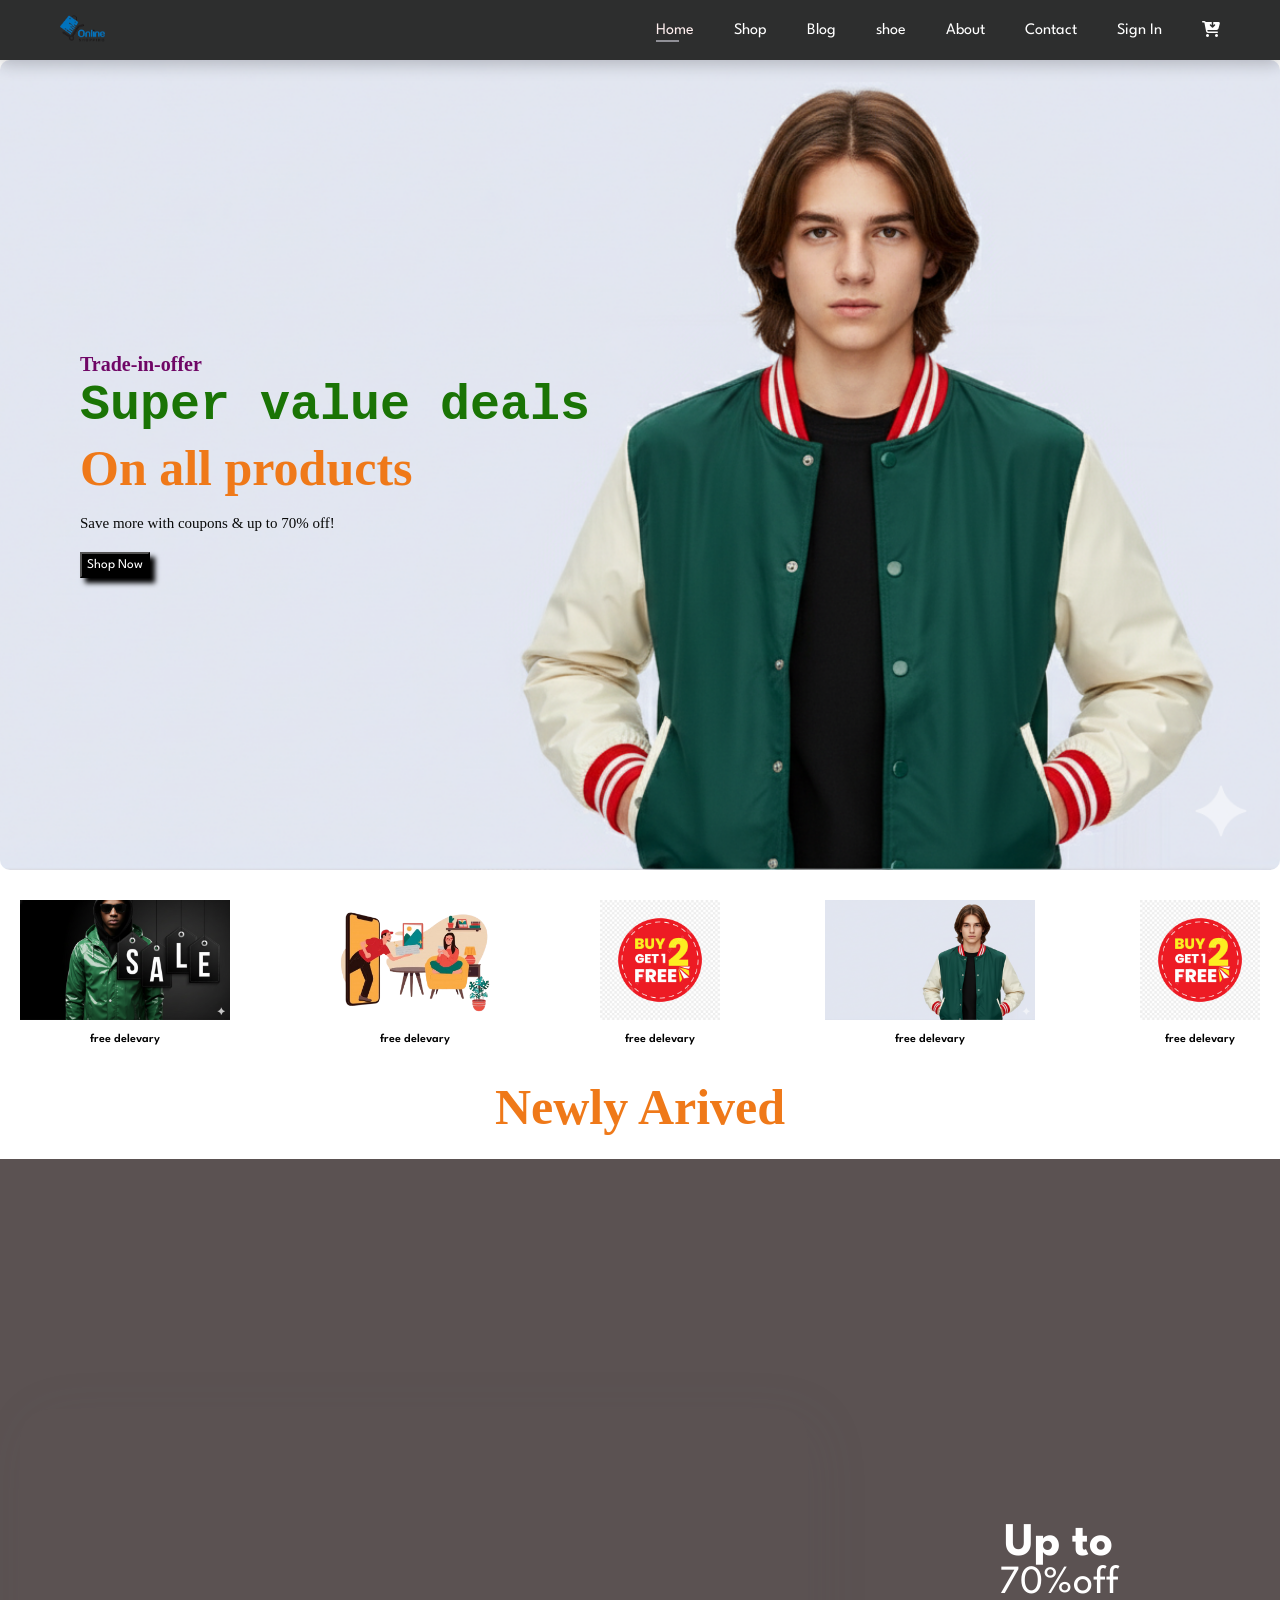
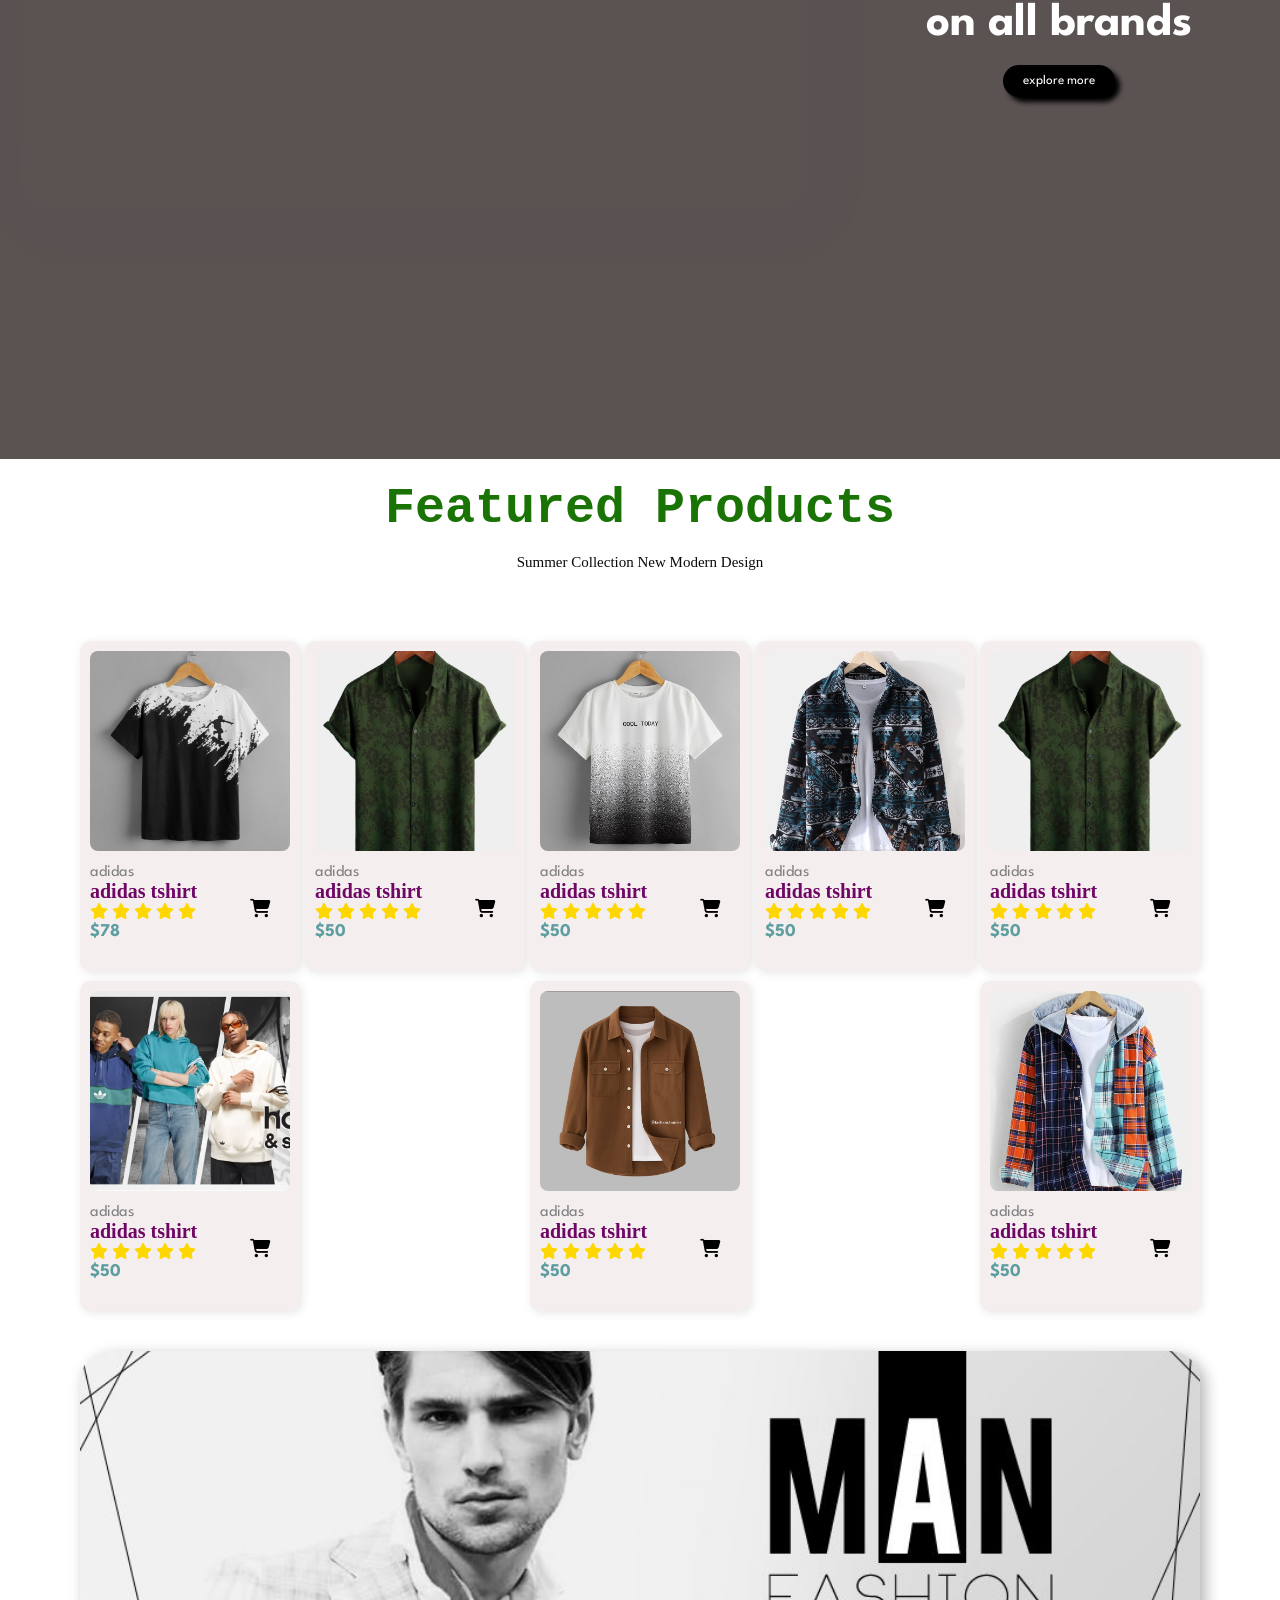
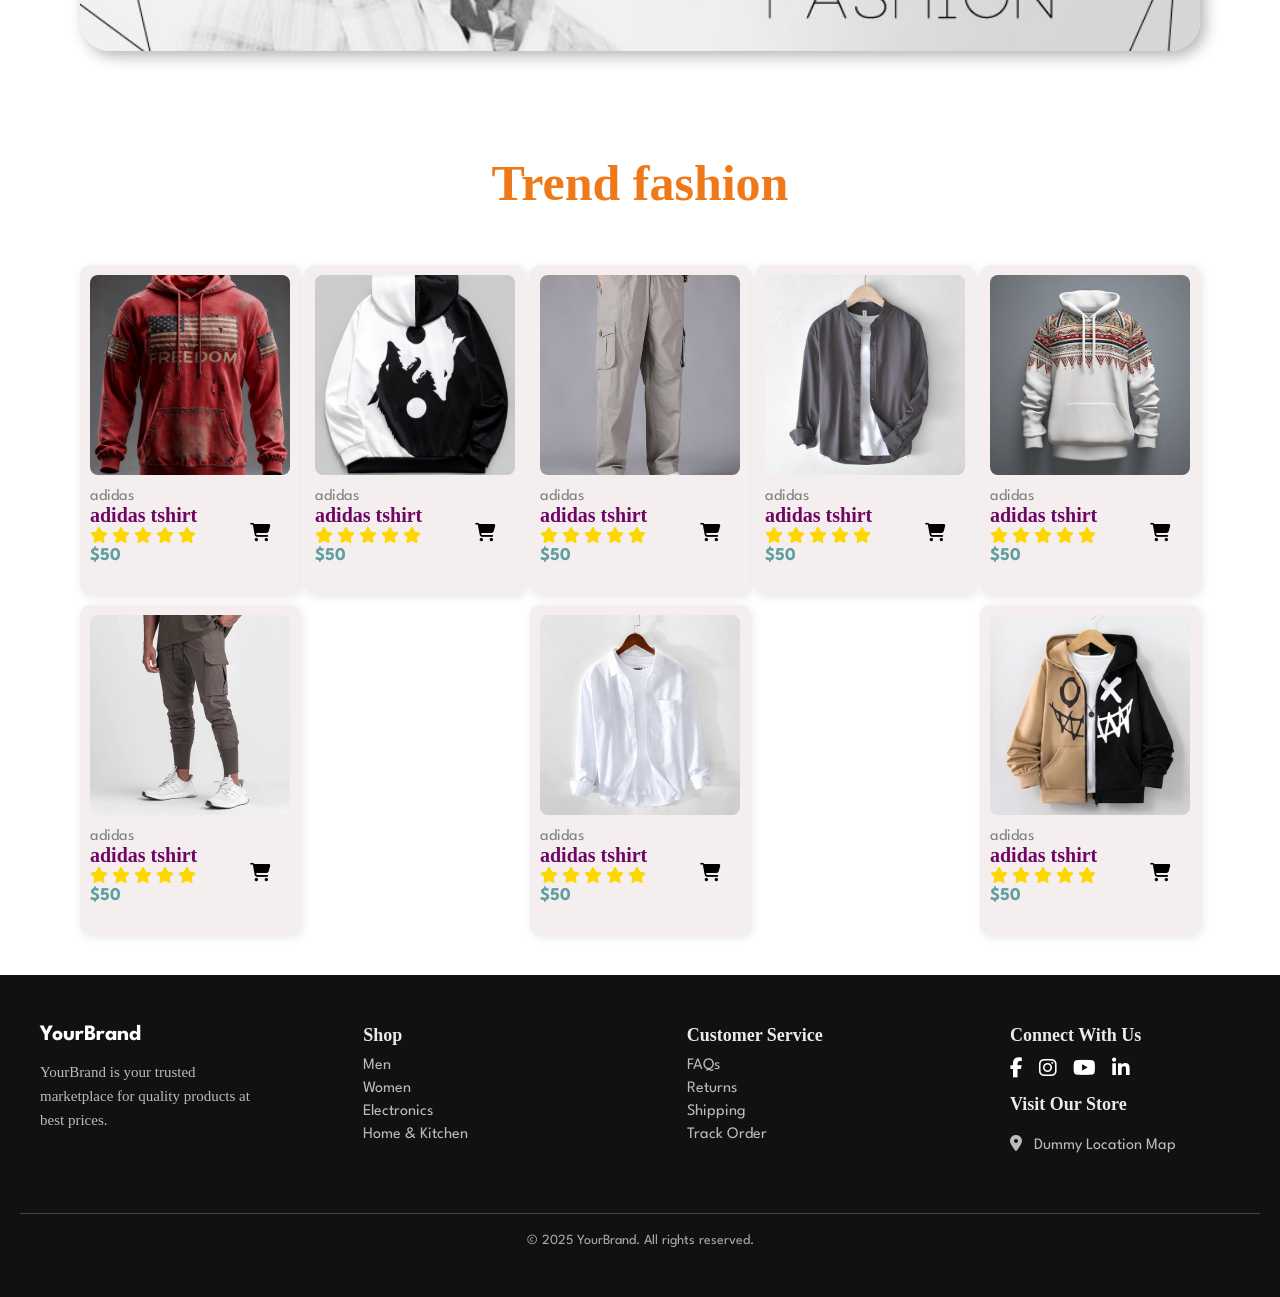
<file: index.html>
<!-- Shoppy24 Shopping Website by Bhanu Teja -->
<!DOCTYPE html>
<html lang="en">

<head>
    <meta charset="UTF-8">
    <meta name="viewport" content="width=device-width, initial-scale=1.0">
    <title>homepage</title>
    <link rel="stylesheet" href="https://cdnjs.cloudflare.com/ajax/libs/font-awesome/6.5.0/css/all.min.css">


    <link rel="stylesheet" href="styles.css">

</head>
<script src="//code.tidio.co/qxugjcfmwfgzvfl8ccsfo8jqjdwsj16v.js" async></script>
<meta name="description" content="Shoppy24 online shopping website">


<body>
    <title>Shoppy24 - Online Shopping</title>
    <!--header-->
    <section id="header">
        <a href="#"><img src="images/1logo-removebg-preview.png" class="logo" alt="">

            <div class="babu">
                <ul id="navbar">
                    <li><a class="active" href="index.html">Home</a></li>
                    <li><a href="shopindex.html">Shop</a></li>
                    <li><a href="blog.html">Blog</a></li>
                    <li><a href="blog.html">shoe</a></li>
                    <li><a href="about.html">About</a></li>
                    <li><a href="contact.html">Contact</a></li>
                    <li><a href="signin.html">Sign In</a></li>
                    <li><a href="cart.html"><i class="fa-solid fa-cart-arrow-down"></i><span
                                id="cart-count">0</span></a></li>
                    <a href="#" id="close"><i class="fa fa-times"></i></a>
                </ul>
            </div>
            <div id="mobile">
                <a href="cart.html"><i class="fa-solid fa-cart-arrow-down"></i></a>
                <i id="bar" class="fa fa-bars"></i>
            </div>
    </section>

    <section id="hero">
        <div class="hero-text">
            <h4>Trade-in-offer</h4>
            <h2>Super value deals</h2>
            <h1>On all products</h1>
            <p>Save more with coupons & up to 70% off!</p>
            <button onclick="window.location.href='shopindex.html';">Shop Now</button>
        </div>
    </section>
    </section>

    <section id="feature" class="section-p1">
        <div class="fe-box">
            <img src="images/Gemini_Generated_Image_ars22ars22ars22a.png" alt="">
            <h6>free delevary</h6>
        </div>

        <div class="fe-box">
            <img src="images/online order.png" alt="">
            <h6>free delevary</h6>
        </div>

        <div class="fe-box">
            <img src="images/58e971b1-7f0e-4eff-9bab-7a790557d8da.jpg" alt="">
            <h6>free delevary</h6>
        </div>

        <div class="fe-box">
            <img src="images/Gemini_Generated_Image_b25m8lb25m8lb25m.png" alt="">
            <h6>free delevary</h6>
        </div>

        <div class="fe-box" id="fe-boxl">
            <img src="images/58e971b1-7f0e-4eff-9bab-7a790557d8da.jpg" alt="">
            <h6>free delevary</h6>
        </div>


    </section>
    <h1 class="title">Newly Arived</h1>
    <section class="offer-section">

        <div class="offimage">

        </div>
        <div class="offer">

            <h3>Up to </h3>
            <span>70%off</span>
            <h3 class="h3">on all brands</h3>
            <button class="explore">explore more</button>
        </div>
    </section>
    <div class="product-heading">
        <h2>
            Featured Products
        </h2>
        <p>
            Summer Collection New Modern Design
        </p>
    </div>
    <section id="product">

        <div class="pro-container">
            <div class="pro">
                <img src="images/t1.jpg" alt="" onclick="window.location.href='singlepro.html?id=0';">
                <div class="des">
                    <span>adidas</span>
                    <h4>adidas tshirt</h4>
                    <div class="star">
                        <i class="fa fa-star"></i>
                        <i class="fa fa-star"></i>
                        <i class="fa fa-star"></i>
                        <i class="fa fa-star"></i>
                        <i class="fa fa-star"></i>

                    </div>
                    <h5>$78</h5>
                </div>
                <a href="#" onclick="addToCart(products[0]); return false;"><i class="fa fa-shopping-cart cart"></i></a>

            </div>

        </div>
        <div class="pro-container">
            <div class="pro">
                <img src="images/shi1.jpg" alt="" onclick="window.location.href='singlepro.html?id=1';">
                <div class="des">
                    <span>adidas</span>
                    <h4>adidas tshirt</h4>
                    <div class="star">
                        <i class="fa fa-star"></i>
                        <i class="fa fa-star"></i>
                        <i class="fa fa-star"></i>
                        <i class="fa fa-star"></i>
                        <i class="fa fa-star"></i>

                    </div>
                    <h5>$50</h5>
                </div>
                <a href="#" onclick="addToCart(products[1]); return false;"><i class="fa fa-shopping-cart cart"></i></a>

            </div>

        </div>
        <div class="pro-container">
            <div class="pro">
                <img src="images/t2.jpg" alt="">
                <div class="des">
                    <span>adidas</span>
                    <h4>adidas tshirt</h4>
                    <div class="star">
                        <i class="fa fa-star"></i>
                        <i class="fa fa-star"></i>
                        <i class="fa fa-star"></i>
                        <i class="fa fa-star"></i>
                        <i class="fa fa-star"></i>

                    </div>
                    <h5>$50</h5>
                </div>
                <a href="#"><i class="fa fa-shopping-cart cart"></i></a>

            </div>


        </div>
        <div class="pro-container">
            <div class="pro">
                <img src="images/shi2.jpg" alt="">
                <div class="des">
                    <span>adidas</span>
                    <h4>adidas tshirt</h4>
                    <div class="star">
                        <i class="fa fa-star"></i>
                        <i class="fa fa-star"></i>
                        <i class="fa fa-star"></i>
                        <i class="fa fa-star"></i>
                        <i class="fa fa-star"></i>

                    </div>
                    <h5>$50</h5>
                </div>
                <a href="#"><i class="fa fa-shopping-cart cart"></i></a>

            </div>
        </div>
        <div class="pro-container">
            <div class="pro">
                <img src="images/shi1.jpg" alt="">
                <div class="des">
                    <span>adidas</span>
                    <h4>adidas tshirt</h4>
                    <div class="star">
                        <i class="fa fa-star"></i>
                        <i class="fa fa-star"></i>
                        <i class="fa fa-star"></i>
                        <i class="fa fa-star"></i>
                        <i class="fa fa-star"></i>

                    </div>
                    <h5>$50</h5>
                </div>
                <a href="#"><i class="fa fa-shopping-cart cart"></i></a>
            </div>
        </div>
        <div class="pro-container" id="big">
            <div class="pro">
                <img src="images/hoodie.jpg" alt="">
                <div class="des">
                    <span>adidas</span>
                    <h4>adidas tshirt</h4>
                    <div class="star">
                        <i class="fa fa-star"></i>
                        <i class="fa fa-star"></i>
                        <i class="fa fa-star"></i>
                        <i class="fa fa-star"></i>
                        <i class="fa fa-star"></i>

                    </div>
                    <h5>$50</h5>
                </div>
                <a href="#"><i class="fa fa-shopping-cart cart"></i></a>
            </div>
        </div>
        <div class="pro-container">
            <div class="pro">
                <img src="images/shi3.jpg" alt="">
                <div class="des">
                    <span>adidas</span>
                    <h4>adidas tshirt</h4>
                    <div class="star">
                        <i class="fa fa-star"></i>
                        <i class="fa fa-star"></i>
                        <i class="fa fa-star"></i>
                        <i class="fa fa-star"></i>
                        <i class="fa fa-star"></i>

                    </div>
                    <h5>$50</h5>
                </div>
                <a href="#"><i class="fa fa-shopping-cart cart"></i></a>
            </div>
        </div>
        <div class="pro-container">
            <div class="pro">
                <img src="images/shir3.jpg" alt="">
                <div class="des">
                    <span>adidas</span>
                    <h4>adidas tshirt</h4>
                    <div class="star">
                        <i class="fa fa-star"></i>
                        <i class="fa fa-star"></i>
                        <i class="fa fa-star"></i>
                        <i class="fa fa-star"></i>
                        <i class="fa fa-star"></i>

                    </div>
                    <h5>$50</h5>
                </div>
                <a href="#"><i class="fa fa-shopping-cart cart"></i></a>
            </div>
        </div>
        <section id="banner-add">
            <div class="banner">

        </section>


        </div>









    </section>





    <div class="Trend">
        <h1>Trend fashion</h1>
    </div>

    <section id="product">

        <div class="pro-container">
            <div class="pro">
                <img src="images/hod1.jpg" alt="">
                <div class="des">
                    <span>adidas</span>
                    <h4>adidas tshirt</h4>
                    <div class="star">
                        <i class="fa fa-star"></i>
                        <i class="fa fa-star"></i>
                        <i class="fa fa-star"></i>
                        <i class="fa fa-star"></i>
                        <i class="fa fa-star"></i>

                    </div>
                    <h5>$50</h5>
                </div>
                <a href="#"><i class="fa fa-shopping-cart cart"></i></a>

            </div>

        </div>
        <div class="pro-container">
            <div class="pro">
                <img src="images/hod4.jpg" alt="">
                <div class="des">
                    <span>adidas</span>
                    <h4>adidas tshirt</h4>
                    <div class="star">
                        <i class="fa fa-star"></i>
                        <i class="fa fa-star"></i>
                        <i class="fa fa-star"></i>
                        <i class="fa fa-star"></i>
                        <i class="fa fa-star"></i>

                    </div>
                    <h5>$50</h5>
                </div>
                <a href="#"><i class="fa fa-shopping-cart cart"></i></a>

            </div>

        </div>
        <div class="pro-container">
            <div class="pro">
                <img src="images/pant1.jpg" alt="">
                <div class="des">
                    <span>adidas</span>
                    <h4>adidas tshirt</h4>
                    <div class="star">
                        <i class="fa fa-star"></i>
                        <i class="fa fa-star"></i>
                        <i class="fa fa-star"></i>
                        <i class="fa fa-star"></i>
                        <i class="fa fa-star"></i>

                    </div>
                    <h5>$50</h5>
                </div>
                <a href="#"><i class="fa fa-shopping-cart cart"></i></a>

            </div>


        </div>
        <div class="pro-container">
            <div class="pro">
                <img src="images/plane1.jpg" alt="">
                <div class="des">
                    <span>adidas</span>
                    <h4>adidas tshirt</h4>
                    <div class="star">
                        <i class="fa fa-star"></i>
                        <i class="fa fa-star"></i>
                        <i class="fa fa-star"></i>
                        <i class="fa fa-star"></i>
                        <i class="fa fa-star"></i>

                    </div>
                    <h5>$50</h5>
                </div>
                <a href="#"><i class="fa fa-shopping-cart cart"></i></a>

            </div>
        </div>
        <div class="pro-container">
            <div class="pro">
                <img src="images/hod2.jpg" alt="">
                <div class="des">
                    <span>adidas</span>
                    <h4>adidas tshirt</h4>
                    <div class="star">
                        <i class="fa fa-star"></i>
                        <i class="fa fa-star"></i>
                        <i class="fa fa-star"></i>
                        <i class="fa fa-star"></i>
                        <i class="fa fa-star"></i>

                    </div>
                    <h5>$50</h5>
                </div>
                <a href="#"><i class="fa fa-shopping-cart cart"></i></a>
            </div>
        </div>
        <div class="pro-container">
            <div class="pro">
                <img src="images/pant2.webp" alt="">
                <div class="des">
                    <span>adidas</span>
                    <h4>adidas tshirt</h4>
                    <div class="star">
                        <i class="fa fa-star"></i>
                        <i class="fa fa-star"></i>
                        <i class="fa fa-star"></i>
                        <i class="fa fa-star"></i>
                        <i class="fa fa-star"></i>

                    </div>
                    <h5>$50</h5>
                </div>
                <a href="#"><i class="fa fa-shopping-cart cart"></i></a>
            </div>
        </div>
        <div class="pro-container">
            <div class="pro">
                <img src="images/plan2.jpg" alt="">
                <div class="des">
                    <span>adidas</span>
                    <h4>adidas tshirt</h4>
                    <div class="star">
                        <i class="fa fa-star"></i>
                        <i class="fa fa-star"></i>
                        <i class="fa fa-star"></i>
                        <i class="fa fa-star"></i>
                        <i class="fa fa-star"></i>

                    </div>
                    <h5>$50</h5>
                </div>
                <a href="#"><i class="fa fa-shopping-cart cart"></i></a>
            </div>
        </div>
        <div class="pro-container">
            <div class="pro">
                <img src="images/hod3.jpg" alt="">
                <div class="des">
                    <span>adidas</span>
                    <h4>adidas tshirt</h4>
                    <div class="star">
                        <i class="fa fa-star"></i>
                        <i class="fa fa-star"></i>
                        <i class="fa fa-star"></i>
                        <i class="fa fa-star"></i>
                        <i class="fa fa-star"></i>

                    </div>
                    <h5>$50</h5>
                </div>
                <a href="#"><i class="fa fa-shopping-cart cart"></i></a>
            </div>
        </div>



        </div>









    </section>

    <!-- FontAwesome Icons CDN -->
    <link rel="stylesheet" href="https://cdnjs.cloudflare.com/ajax/libs/font-awesome/6.5.0/css/all.min.css">

    <!-- FontAwesome Icons CDN -->
    <link rel="stylesheet" href="https://cdnjs.cloudflare.com/ajax/libs/font-awesome/6.5.0/css/all.min.css">
    <link rel="stylesheet" href="https://cdnjs.cloudflare.com/ajax/libs/font-awesome/6.5.0/css/all.min.css">

    <footer class="ecom-footer">
        <div class="footer-top">

            <div class="footer-column">
                <h3>YourBrand</h3>
                <p>YourBrand is your trusted marketplace for quality products at best prices.</p>
            </div>

            <div class="footer-column">
                <h4>Shop</h4>
                <ul>
                    <li><a href="#">Men</a></li>
                    <li><a href="#">Women</a></li>
                    <li><a href="#">Electronics</a></li>
                    <li><a href="#">Home & Kitchen</a></li>
                </ul>
            </div>

            <div class="footer-column">
                <h4>Customer Service</h4>
                <ul>
                    <li><a href="#">FAQs</a></li>
                    <li><a href="#">Returns</a></li>
                    <li><a href="#">Shipping</a></li>
                    <li><a href="#">Track Order</a></li>
                </ul>
            </div>

            <div class="footer-column">
                <h4>Connect With Us</h4>
                <div class="social-links">
                    <a href="#"><i class="fa-brands fa-facebook-f"></i></a>
                    <a href="#"><i class="fa-brands fa-instagram"></i></a>
                    <a href="#"><i class="fa-brands fa-youtube"></i></a>
                    <a href="#"><i class="fa-brands fa-linkedin-in"></i></a>
                </div>

                <h4 style="margin-top:15px;">Visit Our Store</h4>
                <a class="map-link" href="https://maps.google.com" target="_blank">
                    <i class="fa-solid fa-location-dot"></i> Dummy Location Map
                </a>
            </div>

        </div>

        <div class="footer-bottom">
            © 2025 YourBrand. All rights reserved.
        </div>
    </footer>


    <script src="script.js"></script>
</body>
</file>
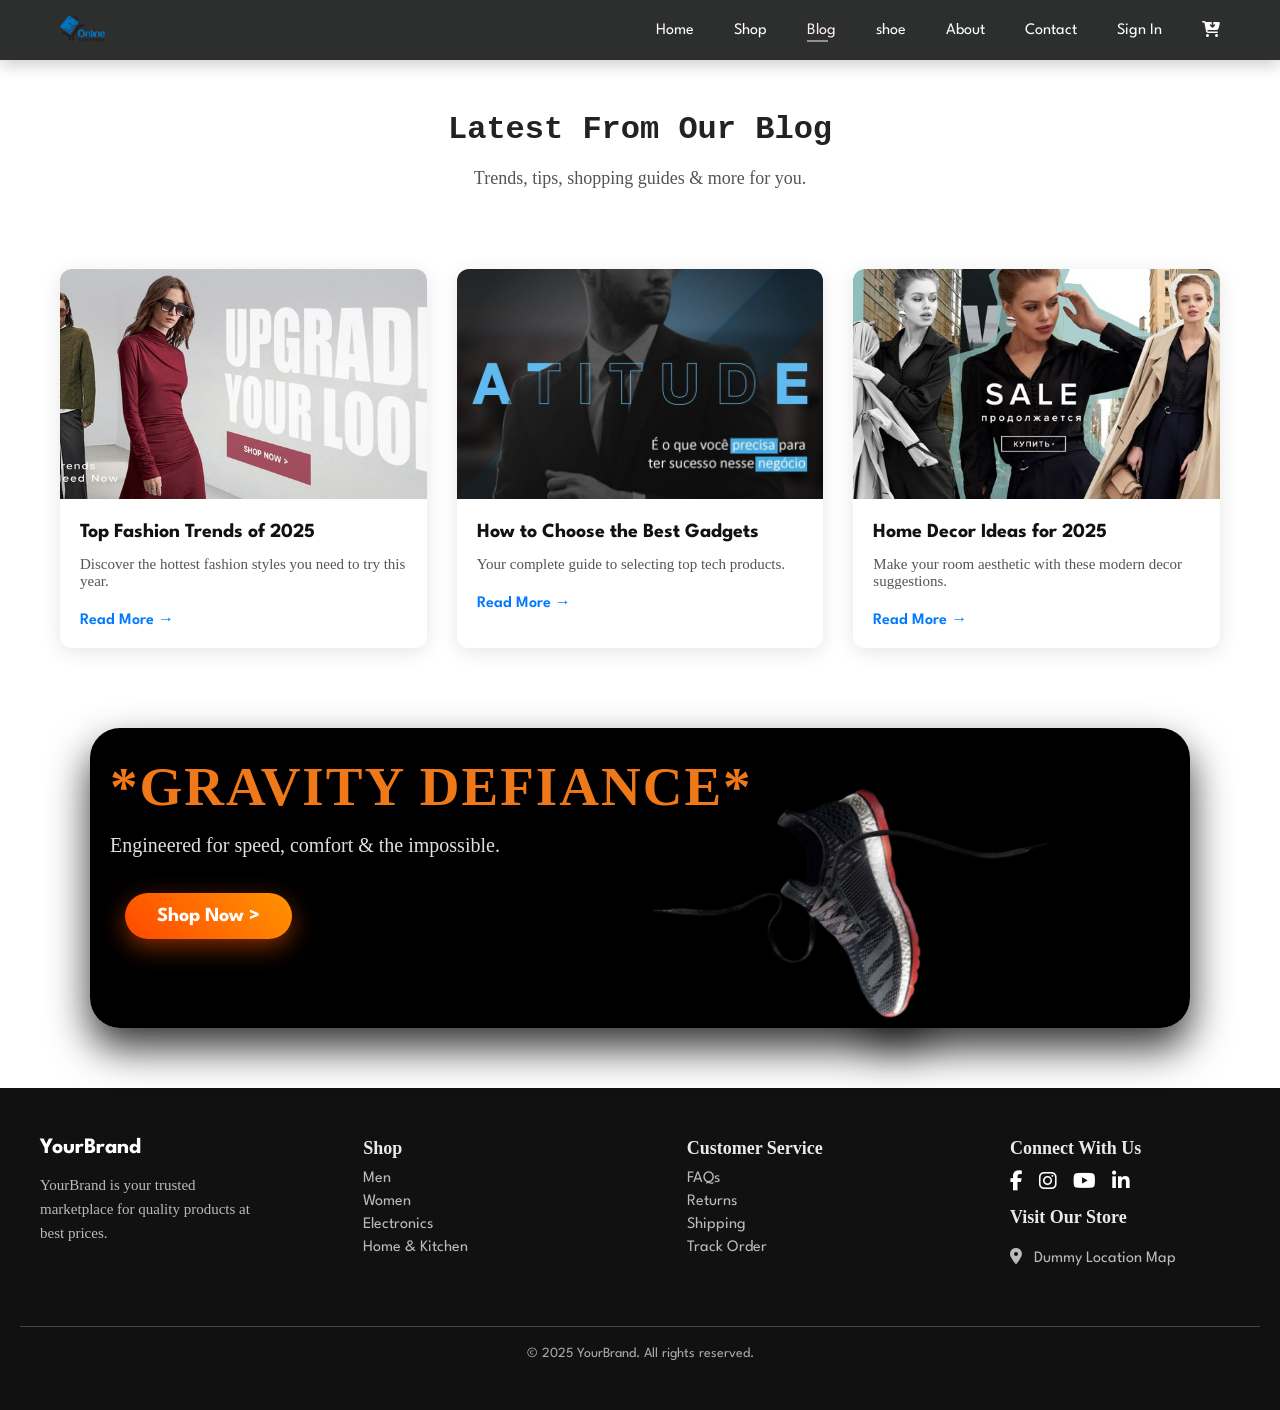
<file: blog.html>
<!DOCTYPE html>
<html lang="en">

<head>
  <meta charset="UTF-8">
  <meta name="viewport" content="width=device-width, initial-scale=1.0">
  <title>homepage</title>
  <link rel="stylesheet" href="https://cdnjs.cloudflare.com/ajax/libs/font-awesome/6.5.0/css/all.min.css">


  <link rel="stylesheet" href="styles.css">

</head>

<body>
  <!--header-->
  <section id="header">
    <a href="#"><img src="images/1logo-removebg-preview.png" class="logo" alt="">

      <div class="babu">
        <ul id="navbar">
          <li><a>Home</a></li>
          <li><a onclick="window.location.href='shopindex.html';">Shop</a></li>
          <li><a class="active" href="blog.html">Blog</a></li>
          <li><a href="singleshoe.html">shoe</a></li>
          <li><a href="about.html">About</a></li>
          <li><a href="contact.html">Contact</a></li>
          <li><a href="signin.html">Sign In</a></li>

          <li><a href="cart.html"><i class="fa-solid fa-cart-arrow-down"></i><span id="cart-count">0</span></a></li>
          <a href="#" id="close"><i class="fa fa-times"></i></a>
        </ul>
      </div>
      <div id="mobile">
        <a href="cart.html"> <i class="fa-solid fa-cart-arrow-down"></i></a>
        <i id="bar" class="fa fa-bars"></i>
      </div>
  </section>

  <div class="blog-header">
    <h2>Latest From Our Blog</h2>
    <p>Trends, tips, shopping guides & more for you.</p>
  </div>

  <div class="blog-container">

    <div class="blog-card">
      <img src="/images/blog1.jpeg" alt="Blog Image">
      <div class="blog-content">
        <h3>Top Fashion Trends of 2025</h3>
        <p>Discover the hottest fashion styles you need to try this year.</p>
        <a href="#">Read More →</a>
      </div>
    </div>

    <div class="blog-card">
      <img src="/images/blog3.jpeg" alt="Blog Image">
      <div class="blog-content">
        <h3>How to Choose the Best Gadgets</h3>
        <p>Your complete guide to selecting top tech products.</p>
        <a href="#">Read More →</a>
      </div>
    </div>

    <div class="blog-card">
      <img src="/images/blog2.jpeg" alt="Blog Image">
      <div class="blog-content">
        <h3>Home Decor Ideas for 2025</h3>
        <p>Make your room aesthetic with these modern decor suggestions.</p>
        <a href="#">Read More →</a>
      </div>
    </div>

  </div>
  <div class="epic-shoe-banner">

    <div class="epic-text">
      <h1>*GRAVITY
        DEFIANCE*</h1>
      <p>Engineered for speed, comfort & the impossible.</p>
    </div>

    <a onclick="window.location.href='singleshoe.html';" alt="" href="singleshoe.html" class="epic-btn">Shop Now ></a>

    <img src="/images/SHOE1-removebg-preview.png" class="shoe-img" alt="">

  </div>













  <!-- FontAwesome Icons CDN -->
  <link rel="stylesheet" href="https://cdnjs.cloudflare.com/ajax/libs/font-awesome/6.5.0/css/all.min.css">

  <!-- FontAwesome Icons CDN -->
  <link rel="stylesheet" href="https://cdnjs.cloudflare.com/ajax/libs/font-awesome/6.5.0/css/all.min.css">
  <link rel="stylesheet" href="https://cdnjs.cloudflare.com/ajax/libs/font-awesome/6.5.0/css/all.min.css">

  <footer class="ecom-footer">
    <div class="footer-top">

      <div class="footer-column">
        <h3>YourBrand</h3>
        <p>YourBrand is your trusted marketplace for quality products at best prices.</p>
      </div>

      <div class="footer-column">
        <h4>Shop</h4>
        <ul>
          <li><a href="#">Men</a></li>
          <li><a href="#">Women</a></li>
          <li><a href="#">Electronics</a></li>
          <li><a href="#">Home & Kitchen</a></li>
        </ul>
      </div>

      <div class="footer-column">
        <h4>Customer Service</h4>
        <ul>
          <li><a href="#">FAQs</a></li>
          <li><a href="#">Returns</a></li>
          <li><a href="#">Shipping</a></li>
          <li><a href="#">Track Order</a></li>
        </ul>
      </div>

      <div class="footer-column">
        <h4>Connect With Us</h4>
        <div class="social-links">
          <a href="#"><i class="fa-brands fa-facebook-f"></i></a>
          <a href="#"><i class="fa-brands fa-instagram"></i></a>
          <a href="#"><i class="fa-brands fa-youtube"></i></a>
          <a href="#"><i class="fa-brands fa-linkedin-in"></i></a>
        </div>

        <h4 style="margin-top:15px;">Visit Our Store</h4>
        <a class="map-link" href="https://maps.google.com" target="_blank">
          <i class="fa-solid fa-location-dot"></i> Dummy Location Map
        </a>
      </div>

    </div>

    <div class="footer-bottom">
      © 2025 YourBrand. All rights reserved.
    </div>
  </footer>


  <script src="script.js"></script>
</body>
</file>
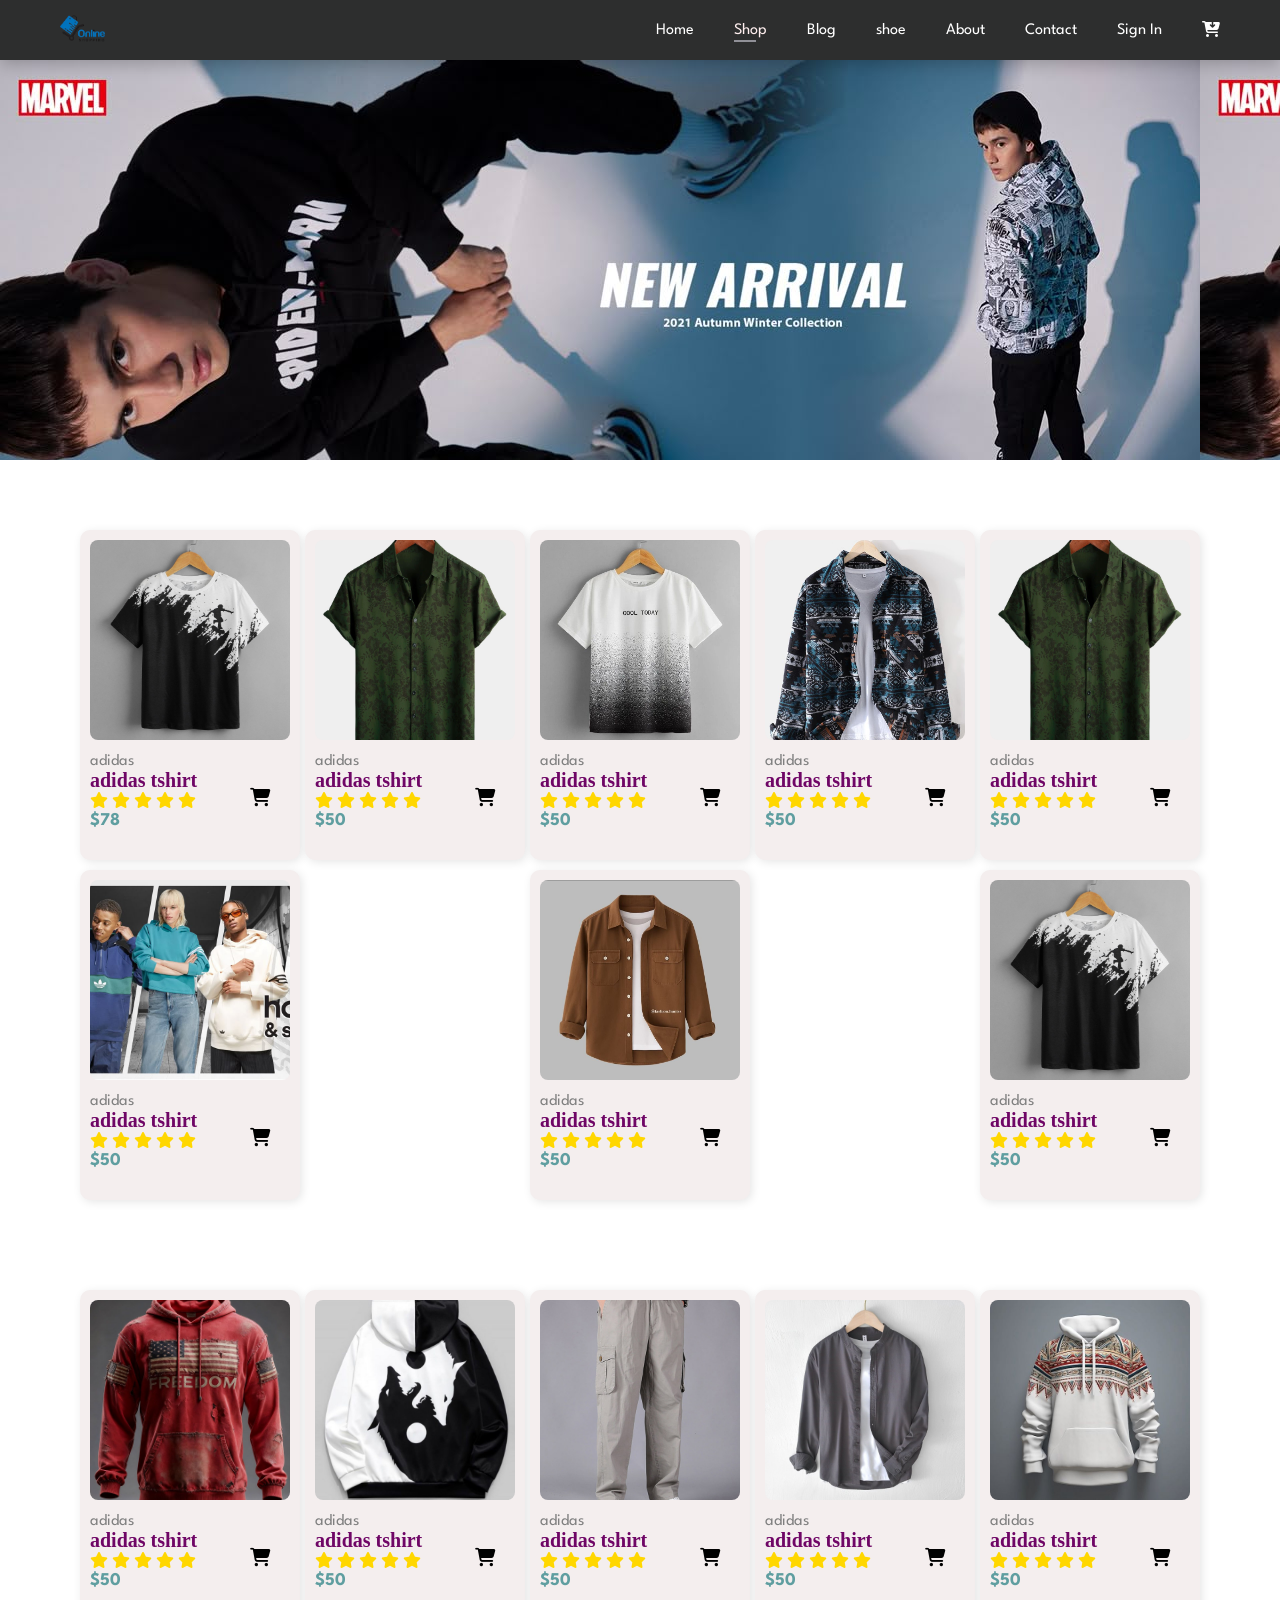
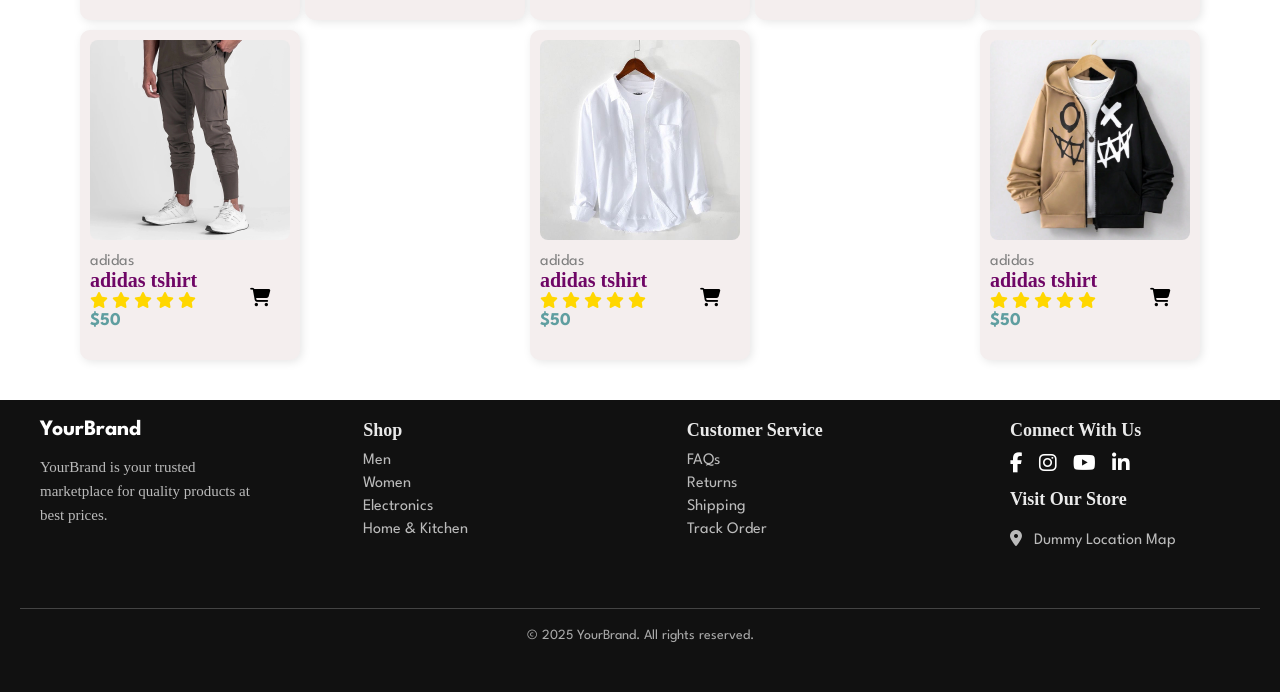
<file: shopindex.html>
<!DOCTYPE html>
<html lang="en">

<head>
    <meta charset="UTF-8">
    <meta name="viewport" content="width=device-width, initial-scale=1.0">
    <title>shoppage</title>
    <link rel="stylesheet" href="https://cdnjs.cloudflare.com/ajax/libs/font-awesome/6.5.0/css/all.min.css">


    <link rel="stylesheet" href="styles.css">

</head>
<style>
    @keyframes appear {
        from {
            opacity: 0;
            scale: 0.5;
        }

        to {
            opacity: 1;
            scale: 1;
        }
    }

    .pro-container {
        animation: appear linear;
        animation-timeline: view();
        animation-range: entry 0% cover 49%;
    }


    .ecom-footer {
        padding-top: 20px;


    }
</style>


<body>
    <!--header-->
    <section id="header">
        <a href="#"><img src="images/1logo-removebg-preview.png" class="logo" alt="">

            <div class="babu">
                <ul id="navbar">
                    <li><a onclick="window.location.href='index.html';">Home</a></li>
                    <li><a class="active" href="shopindex.html">Shop</a></li>
                    <li><a href="blog.html">Blog</a></li>
                    <li><a href="blog.html">shoe</a></li>
                    <li><a href="about.html">About</a></li>
                    <li><a href="contact.html">Contact</a></li>
                    <li><a href="signin.html">Sign In</a></li>

                    <li><a href="cart.html"><i class="fa-solid fa-cart-arrow-down"></i><span
                                id="cart-count">0</span></a></li>
                    <a href="#" id="close"><i class="fa fa-times"></i></a>
                </ul>
            </div>
            <div id="mobile">
                <a href="cart.html"> <i class="fa-solid fa-cart-arrow-down"></i></a>
                <i id="bar" class="fa fa-bars"></i>
            </div>
    </section>

    <section id="pageheader">
        <div class="hero-text">

        </div>
    </section>



    <div class="product-heading">

    </div>
    <section id="product">

        <div class="pro-container">
            <div class="pro">
                <img src="images/t1.jpg" onclick="window.location.href='singlepro.html?id=0';" alt="">
                <div class="des">
                    <span>adidas</span>
                    <h4>adidas tshirt</h4>
                    <div class="star">
                        <i class="fa fa-star"></i>
                        <i class="fa fa-star"></i>
                        <i class="fa fa-star"></i>
                        <i class="fa fa-star"></i>
                        <i class="fa fa-star"></i>

                    </div>
                    <h5>$78</h5>
                </div>
                <a href="#" onclick="addToCart(products[0]); return false;"><i class="fa fa-shopping-cart cart"></i></a>

            </div>

        </div>
        <div class="pro-container">
            <div class="pro">
                <img src="images/shi1.jpg" onclick="window.location.href='singlepro.html?id=1';" alt="">
                <div class="des">
                    <span>adidas</span>
                    <h4>adidas tshirt</h4>
                    <div class="star">
                        <i class="fa fa-star"></i>
                        <i class="fa fa-star"></i>
                        <i class="fa fa-star"></i>
                        <i class="fa fa-star"></i>
                        <i class="fa fa-star"></i>

                    </div>
                    <h5>$50</h5>
                </div>
                <a href="#" onclick="addToCart(products[1]); return false;"><i class="fa fa-shopping-cart cart"></i></a>

            </div>

        </div>
        <div class="pro-container">
            <div class="pro">
                <img src="images/t2.jpg" onclick="window.location.href='singlepro.html?id=2';" alt="">
                <div class="des">
                    <span>adidas</span>
                    <h4>adidas tshirt</h4>
                    <div class="star">
                        <i class="fa fa-star"></i>
                        <i class="fa fa-star"></i>
                        <i class="fa fa-star"></i>
                        <i class="fa fa-star"></i>
                        <i class="fa fa-star"></i>

                    </div>
                    <h5>$50</h5>
                </div>
                <a href="#" onclick="addToCart(products[2]); return false;"><i class="fa fa-shopping-cart cart"></i></a>

            </div>


        </div>
        <div class="pro-container">
            <div class="pro">
                <img src="images/shi2.jpg" onclick="window.location.href='singlepro.html?id=3';" alt="">
                <div class="des">
                    <span>adidas</span>
                    <h4>adidas tshirt</h4>
                    <div class="star">
                        <i class="fa fa-star"></i>
                        <i class="fa fa-star"></i>
                        <i class="fa fa-star"></i>
                        <i class="fa fa-star"></i>
                        <i class="fa fa-star"></i>

                    </div>
                    <h5>$50</h5>
                </div>
                <a href="#" onclick="addToCart(products[3]); return false;"><i class="fa fa-shopping-cart cart"></i></a>

            </div>
        </div>
        <div class="pro-container">
            <div class="pro">
                <img src="images/shi1.jpg" onclick="window.location.href='singlepro.html?id=4';" alt="">
                <div class="des">
                    <span>adidas</span>
                    <h4>adidas tshirt</h4>
                    <div class="star">
                        <i class="fa fa-star"></i>
                        <i class="fa fa-star"></i>
                        <i class="fa fa-star"></i>
                        <i class="fa fa-star"></i>
                        <i class="fa fa-star"></i>

                    </div>
                    <h5>$50</h5>
                </div>
                <a href="#" onclick="addToCart(products[4]); return false;"><i class="fa fa-shopping-cart cart"></i></a>
            </div>
        </div>
        <div class="pro-container" id="big">
            <div class="pro">
                <img src="images/hoodie.jpg" onclick="window.location.href='singlepro.html?id=5';" alt="">
                <div class="des">
                    <span>adidas</span>
                    <h4>adidas tshirt</h4>
                    <div class="star">
                        <i class="fa fa-star"></i>
                        <i class="fa fa-star"></i>
                        <i class="fa fa-star"></i>
                        <i class="fa fa-star"></i>
                        <i class="fa fa-star"></i>

                    </div>
                    <h5>$50</h5>
                </div>
                <a href="#" onclick="addToCart(products[5]); return false;"><i class="fa fa-shopping-cart cart"></i></a>
            </div>
        </div>
        <div class="pro-container">
            <div class="pro">
                <img src="images/shi3.jpg" onclick="window.location.href='singlepro.html?id=6';" alt="">
                <div class="des">
                    <span>adidas</span>
                    <h4>adidas tshirt</h4>
                    <div class="star">
                        <i class="fa fa-star"></i>
                        <i class="fa fa-star"></i>
                        <i class="fa fa-star"></i>
                        <i class="fa fa-star"></i>
                        <i class="fa fa-star"></i>

                    </div>
                    <h5>$50</h5>
                </div>
                <a href="#" onclick="addToCart(products[6]); return false;"><i class="fa fa-shopping-cart cart"></i></a>
            </div>
        </div>
        <div class="pro-container">
            <div class="pro">
                <img src="images/t1.jpg" onclick="window.location.href='singlepro.html?id=7';" alt="">
                <div class="des">
                    <span>adidas</span>
                    <h4>adidas tshirt</h4>
                    <div class="star">
                        <i class="fa fa-star"></i>
                        <i class="fa fa-star"></i>
                        <i class="fa fa-star"></i>
                        <i class="fa fa-star"></i>
                        <i class="fa fa-star"></i>

                    </div>
                    <h5>$50</h5>
                </div>
                <a href="#" onclick="addToCart(products[7]); return false;"><i class="fa fa-shopping-cart cart"></i></a>
            </div>
        </div>
        </div>
    </section>

    <section id="product">

        <div class="pro-container">
            <div class="pro">
                <img src="images/hod1.jpg" onclick="window.location.href='singlepro.html?id=8';" alt="">
                <div class="des">
                    <span>adidas</span>
                    <h4>adidas tshirt</h4>
                    <div class="star">
                        <i class="fa fa-star"></i>
                        <i class="fa fa-star"></i>
                        <i class="fa fa-star"></i>
                        <i class="fa fa-star"></i>
                        <i class="fa fa-star"></i>

                    </div>
                    <h5>$50</h5>
                </div>
                <a href="#" onclick="addToCart(products[8]); return false;"><i class="fa fa-shopping-cart cart"></i></a>

            </div>

        </div>
        <div class="pro-container">
            <div class="pro">
                <img src="images/hod4.jpg" onclick="window.location.href='singlepro.html?id=9';" alt="">
                <div class="des">
                    <span>adidas</span>
                    <h4>adidas tshirt</h4>
                    <div class="star">
                        <i class="fa fa-star"></i>
                        <i class="fa fa-star"></i>
                        <i class="fa fa-star"></i>
                        <i class="fa fa-star"></i>
                        <i class="fa fa-star"></i>

                    </div>
                    <h5>$50</h5>
                </div>
                <a href="#" onclick="addToCart(products[9]); return false;"><i class="fa fa-shopping-cart cart"></i></a>

            </div>

        </div>
        <div class="pro-container">
            <div class="pro">
                <img src="images/pant1.jpg" onclick="window.location.href='singlepro.html?id=10';" alt="">
                <div class="des">
                    <span>adidas</span>
                    <h4>adidas tshirt</h4>
                    <div class="star">
                        <i class="fa fa-star"></i>
                        <i class="fa fa-star"></i>
                        <i class="fa fa-star"></i>
                        <i class="fa fa-star"></i>
                        <i class="fa fa-star"></i>

                    </div>
                    <h5>$50</h5>
                </div>
                <a href="#" onclick="addToCart(products[10]); return false;"><i
                        class="fa fa-shopping-cart cart"></i></a>

            </div>


        </div>
        <div class="pro-container">
            <div class="pro">
                <img src="images/plane1.jpg" onclick="window.location.href='singlepro.html?id=11';" alt="">
                <div class="des">
                    <span>adidas</span>
                    <h4>adidas tshirt</h4>
                    <div class="star">
                        <i class="fa fa-star"></i>
                        <i class="fa fa-star"></i>
                        <i class="fa fa-star"></i>
                        <i class="fa fa-star"></i>
                        <i class="fa fa-star"></i>

                    </div>
                    <h5>$50</h5>
                </div>
                <a href="#" onclick="addToCart(products[11]); return false;"><i
                        class="fa fa-shopping-cart cart"></i></a>

            </div>
        </div>
        <div class="pro-container">
            <div class="pro">
                <img src="images/hod2.jpg" onclick="window.location.href='singlepro.html?id=12';" alt="">
                <div class="des">
                    <span>adidas</span>
                    <h4>adidas tshirt</h4>
                    <div class="star">
                        <i class="fa fa-star"></i>
                        <i class="fa fa-star"></i>
                        <i class="fa fa-star"></i>
                        <i class="fa fa-star"></i>
                        <i class="fa fa-star"></i>

                    </div>
                    <h5>$50</h5>
                </div>
                <a href="#" onclick="addToCart(products[12]); return false;"><i
                        class="fa fa-shopping-cart cart"></i></a>
            </div>
        </div>
        <div class="pro-container">
            <div class="pro">
                <img src="images/pant2.webp" onclick="window.location.href='singlepro.html?id=13';" alt="">
                <div class="des">
                    <span>adidas</span>
                    <h4>adidas tshirt</h4>
                    <div class="star">
                        <i class="fa fa-star"></i>
                        <i class="fa fa-star"></i>
                        <i class="fa fa-star"></i>
                        <i class="fa fa-star"></i>
                        <i class="fa fa-star"></i>

                    </div>
                    <h5>$50</h5>
                </div>
                <a href="#" onclick="addToCart(products[13]); return false;"><i
                        class="fa fa-shopping-cart cart"></i></a>
            </div>
        </div>
        <div class="pro-container">
            <div class="pro">
                <img src="images/plan2.jpg" onclick="window.location.href='singlepro.html?id=14';" alt="">
                <div class="des">
                    <span>adidas</span>
                    <h4>adidas tshirt</h4>
                    <div class="star">
                        <i class="fa fa-star"></i>
                        <i class="fa fa-star"></i>
                        <i class="fa fa-star"></i>
                        <i class="fa fa-star"></i>
                        <i class="fa fa-star"></i>

                    </div>
                    <h5>$50</h5>
                </div>
                <a href="#" onclick="addToCart(products[14]); return false;"><i
                        class="fa fa-shopping-cart cart"></i></a>
            </div>
        </div>
        <div class="pro-container">
            <div class="pro">
                <img src="images/hod3.jpg" onclick="window.location.href='singlepro.html?id=15';" alt="">
                <div class="des">
                    <span>adidas</span>
                    <h4>adidas tshirt</h4>
                    <div class="star">
                        <i class="fa fa-star"></i>
                        <i class="fa fa-star"></i>
                        <i class="fa fa-star"></i>
                        <i class="fa fa-star"></i>
                        <i class="fa fa-star"></i>

                    </div>
                    <h5>$50</h5>
                </div>
                <a href="#" onclick="addToCart(products[15]); return false;"><i
                        class="fa fa-shopping-cart cart"></i></a>
            </div>
        </div>



        </div>









    </section>
    <section id="pagenumber" class="section-p1">
        <!-- <a href="#">1</a>
        <a href="#">2</a>
        <a href="#">=></i></a> -->
    </section>

    <footer class="ecom-footer">
        <div class="footer-top">

            <div class="footer-column">
                <h3>YourBrand</h3>
                <p>YourBrand is your trusted marketplace for quality products at best prices.</p>
            </div>

            <div class="footer-column">
                <h4>Shop</h4>
                <ul>
                    <li><a href="#">Men</a></li>
                    <li><a href="#">Women</a></li>
                    <li><a href="#">Electronics</a></li>
                    <li><a href="#">Home & Kitchen</a></li>
                </ul>
            </div>

            <div class="footer-column">
                <h4>Customer Service</h4>
                <ul>
                    <li><a href="#">FAQs</a></li>
                    <li><a href="#">Returns</a></li>
                    <li><a href="#">Shipping</a></li>
                    <li><a href="#">Track Order</a></li>
                </ul>
            </div>

            <div class="footer-column">
                <h4>Connect With Us</h4>
                <div class="social-links">
                    <a href="#"><i class="fa-brands fa-facebook-f"></i></a>
                    <a href="#"><i class="fa-brands fa-instagram"></i></a>
                    <a href="#"><i class="fa-brands fa-youtube"></i></a>
                    <a href="#"><i class="fa-brands fa-linkedin-in"></i></a>
                </div>

                <h4 style="margin-top:15px;">Visit Our Store</h4>
                <a class="map-link" href="https://maps.google.com" target="_blank">
                    <i class="fa-solid fa-location-dot"></i> Dummy Location Map
                </a>
            </div>

        </div>

        <div class="footer-bottom">
            © 2025 YourBrand. All rights reserved.
        </div>
    </footer>





    <script src="script.js"></script>
</body>
</file>
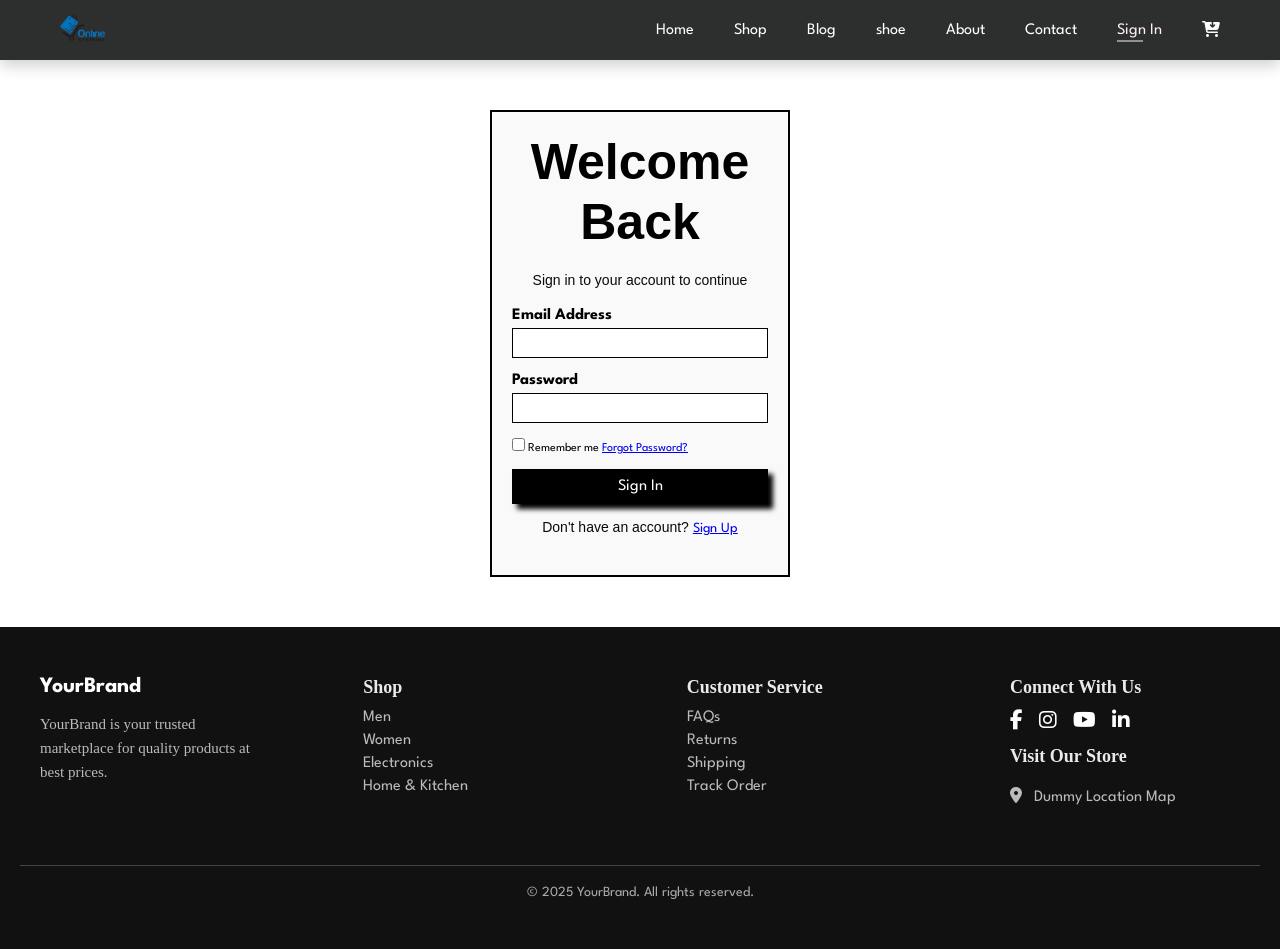
<file: signin.html>
<!DOCTYPE html>
<html lang="en">

<head>
    <meta charset="UTF-8">
    <meta name="viewport" content="width=device-width, initial-scale=1.0">
    <title>Sign In - YourBrand</title>
    <link rel="stylesheet" href="https://cdnjs.cloudflare.com/ajax/libs/font-awesome/6.5.0/css/all.min.css">
    <link rel="stylesheet" href="styles.css">
    <link rel="stylesheet" href="signin.css">
</head>

<body>
    <!--header-->
    <section id="header">
        <a href="index.html"><img src="images/1logo-removebg-preview.png" class="logo" alt=""></a>

        <div class="babu">
            <ul id="navbar">
                <li><a href="index.html">Home</a></li>
                <li><a href="shopindex.html">Shop</a></li>
                <li><a href="blog.html">Blog</a></li>
                <li><a href="blog.html">shoe</a></li>
                <li><a href="about.html">About</a></li>
                <li><a href="contact.html">Contact</a></li>
                <li><a class="active" href="signin.html">Sign In</a></li>
                <li><a href="cart.html"><i class="fa-solid fa-cart-arrow-down"></i></a></li>
                <a href="#" id="close"><i class="fa fa-times"></i></a>
            </ul>
        </div>
        <div id="mobile">
            <a href="cart.html"><i class="fa-solid fa-cart-arrow-down"></i></a>
            <i id="bar" class="fa fa-bars"></i>
        </div>
    </section>

    <section id="signin-page" class="section-p1">
        <div class="signin-container">
            <h2>Welcome Back</h2>
            <p>Sign in to your account to continue</p>
            <form action="#" onsubmit="alert('Successfuly signed'); return false;">
                <div class="input-group">
                    <label for="email">Email Address</label>
                    <input type="email" id="email" required>
                </div>
                <div class="input-group">
                    <label for="password">Password</label>
                    <input type="password" id="password" required>
                </div>
                <div class="options">
                    <label><input type="checkbox"> Remember me</label>
                    <a href="#">Forgot Password?</a>
                </div>
                <button type="submit" class="normal">Sign In</button>
                <div class="social-login">
                    <p>Or sign in with</p>
                    <div class="social-icons">
                        <a href="#"><i class="fa-brands fa-google"></i></a>
                        <a href="#"><i class="fa-brands fa-facebook-f"></i></a>
                        <a href="#"><i class="fa-brands fa-twitter"></i></a>
                    </div>
                </div>
                <div class="signup-link">
                    <p>Don't have an account? <a href="#">Sign Up</a></p>
                </div>
            </form>
        </div>
    </section>

    <footer class="ecom-footer">
        <div class="footer-top">

            <div class="footer-column">
                <h3>YourBrand</h3>
                <p>YourBrand is your trusted marketplace for quality products at best prices.</p>
            </div>

            <div class="footer-column">
                <h4>Shop</h4>
                <ul>
                    <li><a href="#">Men</a></li>
                    <li><a href="#">Women</a></li>
                    <li><a href="#">Electronics</a></li>
                    <li><a href="#">Home & Kitchen</a></li>
                </ul>
            </div>

            <div class="footer-column">
                <h4>Customer Service</h4>
                <ul>
                    <li><a href="#">FAQs</a></li>
                    <li><a href="#">Returns</a></li>
                    <li><a href="#">Shipping</a></li>
                    <li><a href="#">Track Order</a></li>
                </ul>
            </div>

            <div class="footer-column">
                <h4>Connect With Us</h4>
                <div class="social-links">
                    <a href="#"><i class="fa-brands fa-facebook-f"></i></a>
                    <a href="#"><i class="fa-brands fa-instagram"></i></a>
                    <a href="#"><i class="fa-brands fa-youtube"></i></a>
                    <a href="#"><i class="fa-brands fa-linkedin-in"></i></a>
                </div>

                <h4 style="margin-top:15px;">Visit Our Store</h4>
                <a class="map-link" href="https://maps.google.com" target="_blank">
                    <i class="fa-solid fa-location-dot"></i> Dummy Location Map
                </a>
            </div>

        </div>

        <div class="footer-bottom">
            © 2025 YourBrand. All rights reserved.
        </div>
    </footer>

    <script src="script.js"></script>
</body>

</html>
</file>
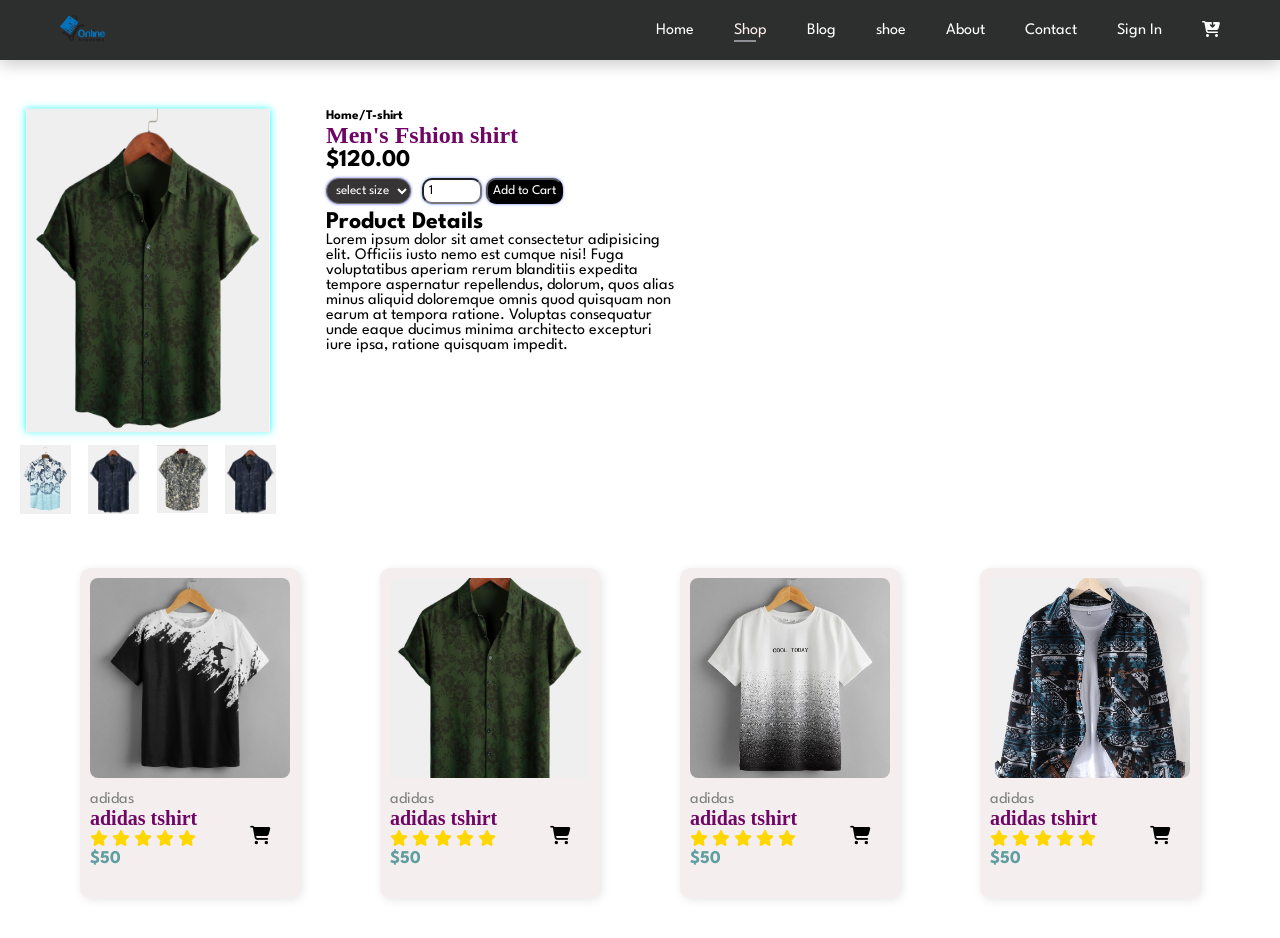
<file: singlepro.html>
<!DOCTYPE html>
<html lang="en">

<head>
    <meta charset="UTF-8">
    <meta name="viewport" content="width=device-width, initial-scale=1.0">
    <title>singlepro</title>
    <link rel="stylesheet" href="https://cdnjs.cloudflare.com/ajax/libs/font-awesome/6.5.0/css/all.min.css">


    <link rel="stylesheet" href="styles.css">

</head>
<style>
    #header {
        position: static;
    }
</style>

<body>
    <!--header-->
    <section id="header">
        <a href="#"><img src="images/1logo-removebg-preview.png" class="logo" alt="">

            <div class="babu">
                <ul id="navbar">
                    <li><a onclick="window.location.href='index.html';">Home</a></li>
                    <li><a class="active" onclick="window.location.href='shopindex.html';">Shop</a></li>
                    <li><a href="blog.html">Blog</a></li>
                    <li><a href="blog.html">shoe</a></li>
                    <li><a href="about.html">About</a></li>
                    <li><a href="contact.html">Contact</a></li>
                    <li><a href="signin.html">Sign In</a></li>

                    <li><a href="cart.html"><i class="fa-solid fa-cart-arrow-down"></i><span
                                id="cart-count">0</span></a></li>
                    <a href="#" id="close"><i class="fa fa-times"></i></a>
                </ul>
            </div>
            <div id="mobile">
                <a href="cart.html"><i class="fa-solid fa-cart-arrow-down"></i></a>
                <i id="bar" class="fa fa-bars"></i>
            </div>
    </section>

    <section class="prodetails">
        <div class="bigimg">
            <img src="images/shi1.jpg " id="bigimg" width="100%">
            <div class="smallimages">
                <div class="smimg">
                    <img src="images/small img3.3.jpg" class="smallimg" width="100%">

                </div>
                <div class="smimg">
                    <img src="images/small img 3.jpg" class="smallimg" width="100%">

                </div>
                <div class="smimg">
                    <img src="images/smallimg1.1.jpg" class="smallimg" width="100%">

                </div>
                <div class="smimg">
                    <img src="images/small img 3.jpg" class="smallimg" width="100%">

                </div>
            </div>
        </div>


        <div class="cost">
            <h5>Home/T-shirt</h5>
            <h4>Men's Fshion shirt</h4>
            <h3>$120.00</h3>
            <select id="selec">
                <option>select size</option>
                <option>s</option>
                <option>M</option>
                <option>x</option>
                <option>L</option>
            </select>
            <input id="inpu" type="number" value="1">
            <button class="add"
                onclick="addToCart({id:999, name:'Mens Fashion Shirt', price:120, img:'images/shi1.jpg'});">Add to
                Cart</button>
            <h3 id="lorem">Product Details</h3>
            <div class="lorem1">
                Lorem ipsum dolor sit amet consectetur adipisicing elit. Officiis iusto nemo est cumque nisi! Fuga
                voluptatibus aperiam rerum blanditiis expedita tempore aspernatur repellendus, dolorum, quos alias minus
                aliquid doloremque omnis quod quisquam non earum at tempora ratione. Voluptas consequatur unde eaque
                ducimus minima architecto excepturi iure ipsa, ratione quisquam impedit.
            </div>

        </div>

    </section>


    <section id="product">

        <div class="pro-container">
            <div class="pro">
                <img src="images/t1.jpg" alt="" onclick="window.location.href='singlepro.html';">
                <div class="des">
                    <span>adidas</span>
                    <h4>adidas tshirt</h4>
                    <div class="star">
                        <i class="fa fa-star"></i>
                        <i class="fa fa-star"></i>
                        <i class="fa fa-star"></i>
                        <i class="fa fa-star"></i>
                        <i class="fa fa-star"></i>

                    </div>
                    <h5>$50</h5>
                </div>
                <a href="#"
                    onclick="addToCart({id:1, name:'Adidas T-Shirt', price:50, img:'images/t1.jpg'}); return false;"><i
                        class="fa fa-shopping-cart cart"></i></a>

            </div>

        </div>
        <div class="pro-container">
            <div class="pro">
                <img src="images/shi1.jpg" alt="" onclick="window.location.href='singlepro.html';">
                <div class="des">
                    <span>adidas</span>
                    <h4>adidas tshirt</h4>
                    <div class="star">
                        <i class="fa fa-star"></i>
                        <i class="fa fa-star"></i>
                        <i class="fa fa-star"></i>
                        <i class="fa fa-star"></i>
                        <i class="fa fa-star"></i>

                    </div>
                    <h5>$50</h5>
                </div>
                <a href="#"
                    onclick="addToCart({id:2, name:'Adidas T-Shirt', price:50, img:'images/shi1.jpg'}); return false;"><i
                        class="fa fa-shopping-cart cart"></i></a>

            </div>

        </div>
        <div class="pro-container">
            <div class="pro">
                <img src="images/t2.jpg" alt="">
                <div class="des">
                    <span>adidas</span>
                    <h4>adidas tshirt</h4>
                    <div class="star">
                        <i class="fa fa-star"></i>
                        <i class="fa fa-star"></i>
                        <i class="fa fa-star"></i>
                        <i class="fa fa-star"></i>
                        <i class="fa fa-star"></i>

                    </div>
                    <h5>$50</h5>
                </div>
                <a href="#"><i class="fa fa-shopping-cart cart"></i></a>

            </div>


        </div>
        <div class="pro-container">
            <div class="pro">
                <img src="images/shi2.jpg" alt="">
                <div class="des">
                    <span>adidas</span>
                    <h4>adidas tshirt</h4>
                    <div class="star">
                        <i class="fa fa-star"></i>
                        <i class="fa fa-star"></i>
                        <i class="fa fa-star"></i>
                        <i class="fa fa-star"></i>
                        <i class="fa fa-star"></i>

                    </div>
                    <h5>$50</h5>
                </div>
                <a href="#"><i class="fa fa-shopping-cart cart"></i></a>

            </div>
        </div>






    </section>
    </div>
    </section>
    <script>
        const bigimage = document.getElementById("bigimg");
        const smallimg = document.getElementsByClassName("smallimg");
        smallimg[0].onclick = function () {
            bigimage.src = smallimg[0].src;
        }
        smallimg[1].onclick = function () {
            bigimage.src = smallimg[1].src;
        }
        smallimg[2].onclick = function () {
            bigimage.src = smallimg[2].src;
        }
        smallimg[3].onclick = function () {
            bigimage.src = smallimg[3].src;

        }
        window.onload = () => {
            document.body.style.opacity = "1";
        };

    </script>

    <!-- 
    <script>
const bigimage = document.getElementById("bigimg");
const smallimg = document.getElementsByClassName("smallimg");

for (let i = 0; i < smallimg.length; i++) {
  smallimg[i].onclick = function() {
    bigimage.style.opacity = "0"; // fade out
    setTimeout(() => {
      bigimage.src = smallimg[i].src;
      bigimage.style.opacity = "1"; // fade in
    }, 200);
  }
}
</script>
 -->







    <script src="script.js"></script>
</body>
</file>
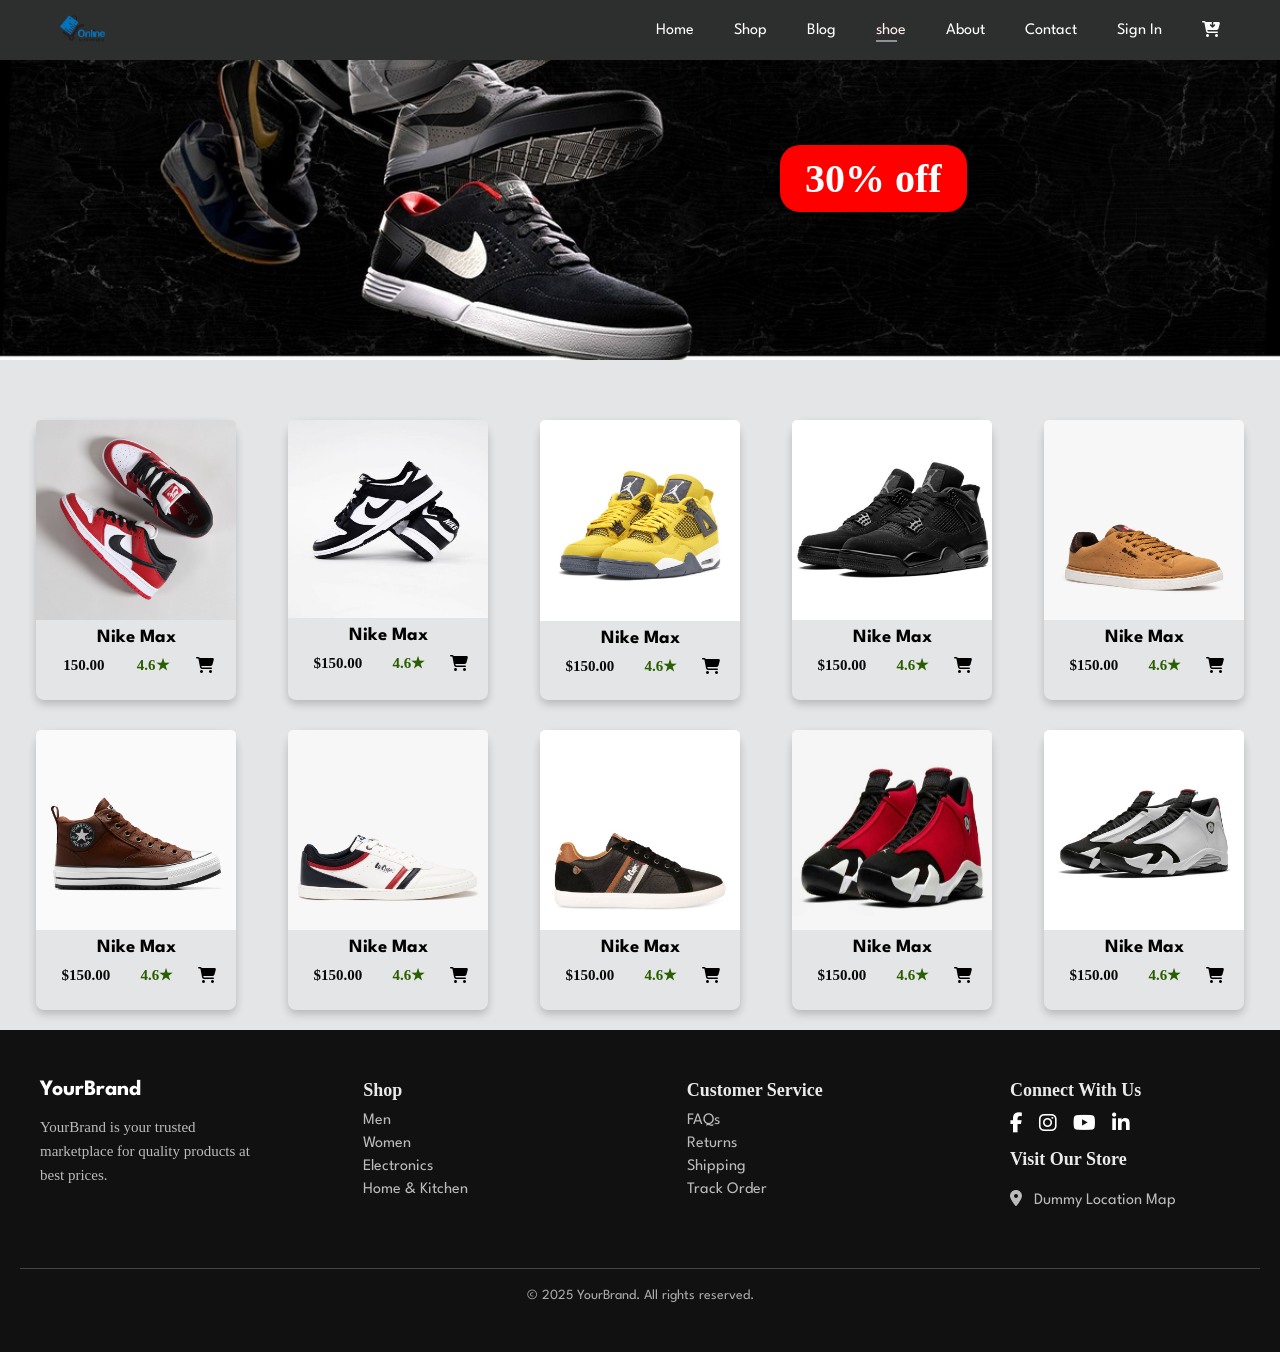
<file: singleshoe.html>
<!DOCTYPE html>
<html lang="en">

<head>
    <meta charset="UTF-8">
    <meta name="viewport" content="width=device-width, initial-scale=1.0">
    <title>singlepro</title>
    <link rel="stylesheet" href="https://cdnjs.cloudflare.com/ajax/libs/font-awesome/6.5.0/css/all.min.css">


    <link rel="stylesheet" href="styles.css">

</head>
<style>
    #header {
        position: static;
    }

    * {
        margin: 0;
        padding: 0;

    }

    body {
        background-color: rgb(228, 229, 230);
    }

    .cards {
        margin: 20px;
        margin-top: 60px;

        display: flex;
        justify-content: space-around;
        align-items: center;
        flex-wrap: wrap;
        gap: 30px 20px;


    }

    .card {
        width: 200px;
        height: 280px;
        box-shadow: 0 4px 8px 0 rgba(0, 0, 0, 0.2);
        transition: 0.3s;
        border-radius: 5px;
        border-radius: 15px 15px 8px 8px;

    }

    .cardimg img {
        width: 100%;
        border-radius: 5px 5px 0 0;

    }

    .cardimg img:hover {}

    .card:hover {
        transition: 0.3s;
        transform: scale(1.0);
        box-shadow: 10px 20px 25px 0 rgba(0, 0, 0, 0.2);

    }

    .cardinfo h3 {
        margin: 5px;
        text-align: center;


    }

    .cardinfo p {
        margin: 5px;
        text-align: center;
    }

    .details {
        display: flex;
        justify-content: space-evenly;
        align-items: center;

    }

    .details .rating {
        color: rgb(41, 95, 0);
    }

    .rating {
        font-weight: bold;
    }

    .details p {
        font-weight: bold;
    }

    .card:hover {
        background-color: rgb(207, 249, 235);

    }

    .banner1 {
        width: 100%;
        height: 300px;
        position: relative;
        overflow: hidden;

    }

    .bannerimg img {
        width: 100%;
        height: 300px;
        object-fit: cover;

    }

    .bannerimg p {
        position: absolute;
        top: 70px;
        left: 780px;
        background-color: red;
        padding: 10px 25px;
        font-size: 40px;
        font-weight: bold;
        color: white;
        border-radius: 20px;

    }
</style>

<body>

    <!--header-->
    <section id="header">
        <a href="#"><img src="images/1logo-removebg-preview.png" class="logo" alt="">

            <div class="babu">
                <ul id="navbar">
                    <li><a onclick="window.location.href='index.html';">Home</a></li>
                    <li><a onclick="window.location.href='shopindex.html';">Shop</a></li>
                    <li><a href="blog.html">Blog</a></li>
                    <li><a class="active" href="singleshoe.html">shoe</a></li>
                    <li><a href="about.html">About</a></li>
                    <li><a href="contact.html">Contact</a></li>
                    <li><a href="signin.html">Sign In</a></li>

                    <li><a href="cart.html"><i class="fa-solid fa-cart-arrow-down"></i><span
                                id="cart-count">0</span></a></li>
                    <a href="#" id="close"><i class="fa fa-times"></i></a>
                </ul>
            </div>
            <div id="mobile">
                <a href="cart.html"> <i class="fa-solid fa-cart-arrow-down"></i></a>
                <i id="bar" class="fa fa-bars"></i>
            </div>
    </section>
    <div class="banner1">
        <div class="bannerimg">
            <img src="/images/bannershoee.png">
            <p>30% off</p>
        </div>
    </div>

    <div class="cards">
        <div class="card">
            <div class="cardimg">
                <img src="/images/nike1.jpeg" alt="">

            </div>
            <div class="cardinfo">
                <h3>Nike Max </i></h3>

                <div class="details">
                    <p>150.00</p>
                    <p class="rating">4.6★</p>
                    <i class="fa-solid fa-cart-shopping" style="cursor: pointer;"
                        onclick="addToCart(products[16]); return false;"></i>
                </div>



            </div>
        </div>

        <div class="card">
            <div class="cardimg">
                <img src="/images/nike2.jpeg" style="height: 198px;""">

            </div>
            <div class="cardinfo">
                <h3>Nike Max </i></h3>

                <div class="details">
                    <p>$150.00</p>
                    <p class="rating">4.6★</p>
                    <i class="fa-solid fa-cart-shopping" style="cursor: pointer;"
                        onclick="addToCart(products[17]); return false;"></i>
                </div>



            </div>
        </div>

        <div class="card">
            <div class="cardimg">
                <img src="/images/nike4.jpeg" alt="">

            </div>
            <div class="cardinfo">
                <h3>Nike Max </i></h3>

                <div class="details">
                    <p>$150.00</p>
                    <p class="rating">4.6★</p>
                    <i class="fa-solid fa-cart-shopping" style="cursor: pointer;"
                        onclick="addToCart(products[18]); return false;"></i>
                </div>



            </div>
        </div>

        <div class="card">
            <div class="cardimg">
                <img src="/images/nike5.jpeg" alt="">

            </div>
            <div class="cardinfo">
                <h3>Nike Max </i></h3>

                <div class="details">
                    <p>$150.00</p>
                    <p class="rating">4.6★</p>
                    <i class="fa-solid fa-cart-shopping" style="cursor: pointer;"
                        onclick="addToCart(products[19]); return false;"></i>
                </div>



            </div>
        </div>

        <div class="card">
            <div class="cardimg">
                <img src="/images/Lee Cooper 1.jpeg" alt="" height="200px">

            </div>
            <div class="cardinfo">

                <h3>Nike Max </i></h3>

                <div class="details">
                    <p>$150.00</p>
                    <p class="rating">4.6★</p>
                    <i class="fa-solid fa-cart-shopping" style="cursor: pointer;"
                        onclick="addToCart(products[20]); return false;"></i>
                </div>




            </div>
        </div>

        <div class="card">
            <div class="cardimg">
                <img src="images/leecoper 2.jpeg" alt="">

            </div>
            <div class="cardinfo">

                <h3>Nike Max </i></h3>

                <div class="details">
                    <p>$150.00</p>
                    <p class="rating">4.6★</p>
                    <i class="fa-solid fa-cart-shopping" style="cursor: pointer;"
                        onclick="addToCart(products[21]); return false;"></i>
                </div>




            </div>
        </div>


        <div class="card">
            <div class="cardimg">
                <img src="/images/leecoper 3.jpeg" alt="" height="200px">

            </div>
            <div class="cardinfo">

                <h3>Nike Max </i></h3>

                <div class="details">
                    <p>$150.00</p>
                    <p class="rating">4.6★</p>
                    <i class="fa-solid fa-cart-shopping" style="cursor: pointer;"
                        onclick="addToCart(products[22]); return false;"></i>
                </div>




            </div>
        </div>

        <div class="card">
            <div class="cardimg">
                <img src="/images/leecoper4.jpeg" alt="">

            </div>
            <div class="cardinfo">

                <h3>Nike Max </i></h3>

                <div class="details">
                    <p>$150.00</p>
                    <p class="rating">4.6★</p>
                    <i class="fa-solid fa-cart-shopping" style="cursor: pointer;"
                        onclick="addToCart(products[23]); return false;"></i>
                </div>




            </div>
        </div>


        <div class="card">
            <div class="cardimg">
                <img src="/images/nike7.jpeg" style="height: 200px;" alt="">

            </div>
            <div class="cardinfo">

                <h3>Nike Max </i></h3>

                <div class="details">
                    <p>$150.00</p>
                    <p class="rating">4.6★</p>
                    <i class="fa-solid fa-cart-shopping" style="cursor: pointer;"
                        onclick="addToCart(products[24]); return false;"></i>
                </div>




            </div>
        </div>

        <div class="card">
            <div class="cardimg">
                <img src="/images/nike6.jpeg" alt="">

            </div>
            <div class="cardinfo">

                <h3>Nike Max </i></h3>

                <div class="details">
                    <p>$150.00</p>
                    <p class="rating">4.6★</p>
                    <i class="fa-solid fa-cart-shopping" style="cursor: pointer;"
                        onclick="addToCart(products[25]); return false;"></i>
                </div>




            </div>
        </div>

    </div>
    <footer class="ecom-footer">
        <div class="footer-top">

            <div class="footer-column">
                <h3>YourBrand</h3>
                <p>YourBrand is your trusted marketplace for quality products at best prices.</p>
            </div>

            <div class="footer-column">
                <h4>Shop</h4>
                <ul>
                    <li><a href="#">Men</a></li>
                    <li><a href="#">Women</a></li>
                    <li><a href="#">Electronics</a></li>
                    <li><a href="#">Home & Kitchen</a></li>
                </ul>
            </div>

            <div class="footer-column">
                <h4>Customer Service</h4>
                <ul>
                    <li><a href="#">FAQs</a></li>
                    <li><a href="#">Returns</a></li>
                    <li><a href="#">Shipping</a></li>
                    <li><a href="#">Track Order</a></li>
                </ul>
            </div>

            <div class="footer-column">
                <h4>Connect With Us</h4>
                <div class="social-links">
                    <a href="#"><i class="fa-brands fa-facebook-f"></i></a>
                    <a href="#"><i class="fa-brands fa-instagram"></i></a>
                    <a href="#"><i class="fa-brands fa-youtube"></i></a>
                    <a href="#"><i class="fa-brands fa-linkedin-in"></i></a>
                </div>

                <h4 style="margin-top:15px;">Visit Our Store</h4>
                <a class="map-link" href="https://maps.google.com" target="_blank">
                    <i class="fa-solid fa-location-dot"></i> Dummy Location Map
                </a>
            </div>

        </div>

        <div class="footer-bottom">
            © 2025 YourBrand. All rights reserved.
        </div>
    </footer>


    <script src="script.js"></script>
</body>
</file>
<file: styles.css>
/* Shoppy24 - Main Stylesheet by Bhanu Teja */
@import url("https://fonts.googleapis.com/css2?family=Spartan:wght@100;200;300;400;500;600;700;800;900&display=swap");

* {
  margin: 0;
  padding: 0;
  box-sizing: border-box;
  font-family: "Spartan", sans-serif;
}

/* Cart Badge Style */
#cart-count {
  background-color: #088178;
  color: white;
  border-radius: 50%;
  padding: 2px 6px;
  font-size: 12px;
  position: absolute;
  top: -5px;
  right: -10px;
  display: none;
  /* Hidden by default */
  justify-content: center;
  align-items: center;
}

#navbar li {
  position: relative;
  /* For badge positioning */
}

/* Smooth transition for all changes on body */
body {
  transition: all 0.5s ease;
  /* smooth transition for any property changes */
  scroll-behavior: smooth;
  /* smooth scrolling when using anchor links */
  opacity: 0;
  /* Start hidden for fade-in effect */
}

@keyframes fadeInUp {
  from {
    opacity: 0;
    transform: translateY(30px);
  }

  to {
    opacity: 1;
    transform: translateY(0);
  }
}

/* You can trigger this animation with a class */
.fade-in-up {
  animation: fadeInUp 0.6s ease forwards;
  opacity: 0;
  /* Starts hidden; reveals when animated */
}





h1 {
  font-size: 50px;
  line-height: 64px;
  box-sizing: border-box;
  font-family: cursive;
  color: rgb(239, 121, 25);

}



h2 {
  font-size: 50px;
  line-height: 60px;
  color: #1a7405;
  font-family: monospace;
}

h4 {
  font-size: 20px;
  color: #6f0666;
  font-family: cursive;
}

h6 {
  font-weight: 600;
  font-size: 12px;
}

p {
  font-size: 15px;
  color: rgb(9, 10, 10);
  margin: 15px 0 20px 0;
  font-family: serif;
}

.section-m1 {
  margin: 40px 0;
}

body {
  width: 100%;
}

button {
  background-color: black;
  box-shadow: 5px 5px 5px black;
  color: white;
  padding: 5px;


}

.logo {
  width: 80px;
  margin-right: 60px;
}

#mobile {
  display: none;
}

/*Header start*/
#header {
  display: flex;
  align-items: center;
  justify-content: space-between;
  padding: 10px 40px;
  background-color: rgb(45, 46, 46);
  box-shadow: 0 5px 15px rgba(0, 0, 0, 0.2);
  height: 60px;
  position: sticky;
  top: 0;
  left: 0;
  z-index: 999;
}

#navbar {
  display: flex;
  align-items: center;
  justify-content: center;


}

#navbar li {
  list-style: none;
  padding: 0 20px;
  position: relative;

}

#navbar li a {
  text-decoration: none;
  font-weight: 20px;
  transition: 0.3s ease;
  color: rgb(255, 255, 255);

}

#navbar li a:hover,
#navbar li a.active {
  color: rgb(254, 238, 238);

}

#navbar li a.active::after,
#navbar li a:hover::after {
  content: "";
  width: 30%;
  height: 2px;
  background-color: rgb(144, 144, 151);
  position: absolute;
  bottom: -4px;
  left: 20px;
}

/*Home page*/

#hero {
  background-image: url("images/Gemini_Generated_Image_b25m8lb25m8lb25m.png");
  border-radius: 10px;
  height: 90vh;
  /* full screen height */
  width: 100%;
  background-size: cover;
  /* makes image fill the whole area */
  background-repeat: no-repeat;
  /* stops repeating */
  background-position: top 5% right 0;
  padding: 0 80px;
  display: flex;

  flex-direction: column;
  align-items: flex-start;
  justify-content: center;
  color: white;

}

/*Feature section*/
#feature {
  padding: 40px 80px;

  display: flex;
  align-items: center;
  justify-content: space-between;
  flex-wrap: nowrap;
  /* keeps everything on one line */
  /* background-color: rgb(209, 243, 250); */
  /* adds horizontal scroll
}

#feature .fe-box {
  width: 150px;    
  #feature           /* reduced width so all fit in one line */
  text-align: center;
  padding: 20px 10px;


  border-radius: 4px;
  margin: 10px;
  /* smaller margin to fit more */
  flex-shrink: 0;
  /* don’t shrink */
}

#feature .fe-box:hover {
  box-shadow: 2px 0 2px 0 rgb(100, 91, 91);


}

.babu #navbar {
  cursor: pointer;
}

#feature .fe-box img {
  width: 100%;
  margin-bottom: 10px;
  height: 120px;
}

.title {
  text-align: center;
  margin-bottom: 20px;

}

.offer-section {
  display: flex;
  align-items: center;
  justify-content: center;
  padding: 20px;
  gap: 50px;
  min-height: 100vh;
  /* full screen height */
  background-color: rgb(91, 82, 82);


}

.offimage {
  width: 980px;
  height: 400px;
  box-shadow: 10px 10px 54px rgba(91, 91, 94, 0.1);
  border-radius: 30px;
  background-image: url("images/hoodie.jpg");
  background-size: cover;
  /* makes image fully cover div */
  background-position: center;
  /* centers image */
  background-repeat: no-repeat;
  background-attachment: fixed;
  /* keeps image fixed on scroll */
}

.offer {
  width: 500px;
  text-align: center;
  display: flex;
  flex-direction: column;
  justify-content: center;
  align-items: center;
  font-size: 40px;
  color: white;
}

.explore {
  border-radius: 20px;
  margin-top: 20px;
  padding: 10px 20px;
  background-color: black;
  color: white;
  border: none;
  cursor: pointer;
  transition: 0.3s;
}

.explore:hover {
  background-color: white;
  border: 2px solid black;
  color: black;
  box-shadow: 5px 5px 5px white;
}

.product-heading {
  text-align: center;
  margin-bottom: 20px;
  margin-top: 20px;
}

/* Responsive Design of featured products */
#product {
  padding: 40px 80px;
  background-color: #fff;

  display: flex;
  flex-direction: row;
  flex-wrap: wrap;
  justify-content: space-between;

}

#product h2 {
  text-align: center;
  justify-content: center;

  margin-bottom: 10px;
  color: #333;
}

#product p {
  text-align: center;
  margin-bottom: 40px;
  color: gray;
}

.pro-container {

  margin-top: 10px;



  /* ✅ allows multiple rows */
  /* space between items */
}

.pro {

  width: 220px;
  height: 330px;
  text-align: center;
  padding: 10px;
  box-shadow: 2px 2px 10px rgba(0, 0, 0, 0.1);
  border-radius: 10px;
  transition: 0.3s ease;
  background-color: #f4eeee;

}

.pro:hover {
  box-shadow: 5px 5px 25px rgba(0, 0, 0, 0.3);
  transform: translateY(-5px);


}

.pro img {
  width: 100%;
  height: 200px;
  object-fit: cover;
  border-radius: 8px;


}



.des {
  text-align: left;
  padding: 10px 0;
}

.des span {
  color: gray;
}

.des i {
  color: gold;
}

.des h5 {
  padding-top: 2px;
  color: cadetblue;
  font-size: 18px;
}

.cart {

  color: black;
  position: relative;
  top: -50px;
  left: 70px;
  font-size: 18px;

}

.cart:hover {
  background-color: rgb(248, 237, 212);
  padding: 10px;
  border-radius: 50%;
  border: 1px solid gray;
  box-shadow: 5px 5px 15px rgba(0, 0, 0, 0.3);
  transition: 0.3s ease;
}

#banner-add {
  box-shadow: 5px 5px 15px rgba(0, 0, 0, 0.3);
  margin: 20px 0;
  width: 100%;
  border-radius: 30px;
  height: 300px;
  background-image: url("images/men\ fash\ banner.jpg");
  background-size: cover;
  background-position: center;
  background-repeat: no-repeat;
  margin-top: 40px;
}

.Trend {
  text-align: center;
  margin-top: 40px;
}

#sm-banner {

  margin: 20px 5px;
  width: 550px;

  height: 350px;
  background-image: url("images/sm-banner1.jpg");
  background-size: cover;

  background-repeat: no-repeat;

}

.bannerbox {
  text-align: left;
  color: white;
  padding: 50px;


}

.bannerbox h2 {
  display: flex;
  flex-direction: left;
  font-size: 40px;
  line-height: 50px;
  margin: 20px 0;
}

#close {
  display: none;
  font-size: 24px;
  color: #222;
  margin-left: 20px;
}

#pageheader {
  background-image: url("images/shopimage\ banner.jpg");
  width: 100%;
  height: 400px;
}

#pagenumber {
  text-align: center;
}

#pagenumber a {
  text-decoration: none;
  background-color: rgb(5, 106, 72);
  color: white;
  padding: 10px;
  border-radius: 50px;


}

.prodetails {
  display: flex;
  margin-top: 20px;
}

.prodetails .bigimg {
  width: 20%;
  margin-left: 20px;
  margin-top: 20px;
  margin-right: 20px;
}

.smallimages {
  display: flex;
  justify-content: space-between;




}

.smimg {
  flex-basis: 20%;
  cursor: pointer;



}

.smimg:hover {
  box-shadow: 0 0 3px rgb(95, 148, 254);
  transition: 0.2 ease-in;
}

.cost {
  width: 50%;
  padding: 30px;
}

.cost h4 {
  font-size: x-large;

}

.cost h3 {
  font-size: x-large;
}

.cost #selec option {
  background-color: #0b0b0b;

}

.cost #selec {
  border-radius: 15px;
  background-color: rgb(54, 52, 52);
  color: white;
  padding: 5px;
  margin-top: 7px;
  margin-right: 7px;
  margin-bottom: 7px;
  box-shadow: 0 0 3px #5d60e4;
}

#inpu {
  border-radius: 10px;
  padding: 5px;
  width: 60px;
  box-shadow: 0 0 3px rgb(100, 132, 251);
}

.add {
  border-radius: 10px;
  box-shadow: 0 0 3px rgb(105, 125, 255);
}

.cost .lorem1 {
  width: 60%;
}

#bigimg {
  transition: opacity 0.3s ease-in-out;
  box-shadow: 0 0 5px rgba(0, 255, 255, 0.7), 0 0 10px rgba(0, 255, 255, 0.5);
  transform: scale(0.95);
  transition: 0.2s ease;
}

#bigimg:hover {
  opacity: 0.8;
  transform: scale(1);
}

/* FOOTER BASE */
.ecom-footer {
  background: #111;
  color: #fff;
  padding: 50px 20px;
  font-family: Arial, sans-serif;
}

/* TOP SECTION */
.footer-top {
  max-width: 1200px;
  margin: auto;
  display: flex;
  flex-wrap: wrap;
  justify-content: space-between;
}

/* INDIVIDUAL COLUMNS */
.footer-column {
  width: 230px;
  margin-bottom: 30px;
}

.footer-column h3 {
  font-size: 22px;
  margin-bottom: 10px;
  color: #fff;
}

.footer-column h4 {
  font-size: 18px;
  margin-bottom: 12px;
  color: #eaeaea;
}

.footer-column p {
  color: #bbb;
  line-height: 1.6;
}

.footer-column ul {
  list-style: none;
  padding: 0;
  margin: 0;
}

.footer-column ul li {
  margin: 8px 0;
}

.footer-column ul li a {
  color: #bbb;
  text-decoration: none;
  transition: 0.3s;
}

.footer-column ul li a:hover {
  color: #00d5ff;
}

/* SOCIAL ICONS */
.social-links a {
  display: inline-block;
  margin-right: 12px;
  font-size: 20px;
  color: #fff;
  transition: 0.3s;
}

.social-links a:hover {
  color: #00d5ff;
}

/* MAP LINK */
.map-link {
  display: inline-block;
  margin-top: 8px;
  color: #bbb;
  text-decoration: none;
  transition: 0.3s;
}

.map-link i {
  margin-right: 8px;
}

.map-link:hover {
  color: #00d5ff;
}

/* BOTTOM COPYRIGHT */
.footer-bottom {
  margin-top: 30px;
  padding-top: 20px;
  border-top: 1px solid #444;
  text-align: center;
  color: #aaa;
  font-size: 14px;
}

/*BLOG PAGE FOOTER*/
/* BLOG HEADER */
.blog-header {
  text-align: center;
  padding: 40px 20px;
}

.blog-header h2 {
  font-size: 32px;
  font-weight: bold;
  color: #222;
}

.blog-header p {
  margin-top: 8px;
  color: #555;
  font-size: 18px;
}

/* BLOG GRID */
.blog-container {
  max-width: 1200px;
  margin: auto;
  display: grid;
  grid-template-columns: repeat(auto-fit, minmax(300px, 1fr));
  gap: 30px;
  padding: 20px;
}

/* BLOG CARD */
.blog-card {
  background: #fff;
  border-radius: 12px;
  overflow: hidden;
  box-shadow: 0 4px 20px rgba(0, 0, 0, 0.1);
  transition: transform 0.3s ease, box-shadow 0.3s ease;
}

.blog-card:hover {
  transform: translateY(-8px);
  box-shadow: 0 8px 30px rgba(0, 0, 0, 0.2);
}

.blog-card img {
  width: 100%;
  height: 230px;
  object-fit: cover;
}

/* BLOG CONTENT */
.blog-content {
  padding: 20px;
}

.blog-content h3 {
  font-size: 20px;
  color: #111;
  margin-bottom: 10px;
}

.blog-content p {
  color: #555;
  margin-bottom: 20px;
}

.blog-content a {
  text-decoration: none;
  color: #0078ff;
  font-weight: 600;
  transition: 0.3s;
}

.blog-content a:hover {
  color: #004fc5;
}

/*SHOEEEEE RACKKKKK*/
/* ================================================= */
/* 1. CONTAINER & BASE STYLES */
/* ================================================= */
.epic-shoe-banner {
  position: relative;
  max-width: 1100px;
  margin: 60px auto;
  height: 300px;
  background: radial-gradient(circle, #000 20%, #000 80%);
  border-radius: 30px;
  box-shadow: 0 20px 40px rgba(0, 0, 0, 0.8);
}

/* Text block for title and description */
.epic-text {
  position: absolute;
  left: 20px;
  top: 30%;
  /* We still use translate Y to vertically center the text */
  transform: translateY(-50%);
  z-index: 20;
  color: white;
}

.epic-text h1 {
  font-size: 55px;
  font-weight: 900;
  letter-spacing: 2px;
  margin-bottom: 15px;
}

.epic-text p {
  font-size: 20px;
  margin-bottom: 25px;
  color: #e0e0e0;
}

/* ================================================= */
/* 2. BUTTON STYLES (Positioned under the text) */
/* ================================================= */
.epic-btn {
  display: inline-block;
  /* Position the button absolutely relative to the .epic-shoe-banner */
  position: absolute;
  left: 35px;
  top: 55%;
  /* Adjusted vertical position */
  z-index: 30;
  /* Highest Z-INDEX to ensure clickability */

  background: linear-gradient(45deg, #ff4800, #ff9500);
  padding: 14px 32px;
  color: #fff;
  font-size: 20px;
  border-radius: 40px;
  text-decoration: none;
  font-weight: bold;
  box-shadow: 0px 8px 25px rgba(255, 85, 0, 0.5);
  transition: 0.3s;
}

.epic-btn:hover {
  transform: scale(1.08);
  box-shadow: 0px 12px 35px rgba(255, 85, 0, 0.7);
}

/* ================================================= */
/* 3. SHOE IMAGE (Initially Right Side) */
/* ================================================= */
.shoe-img {
  position: absolute;
  width: 400px;
  top: 60%;
  /* Initial placement: Centers the shoe far right (80% from the left edge) */
  left: 70%;
  transform: translate(-50%, -50%) rotate(-15deg);
  filter: drop-shadow(0px 30px 25px rgba(0, 0, 0, 0.8));
  z-index: 10;
  animation: float 4s ease-in-out infinite;

  /* SMOOTHNESS FIX: INCREASED TRANSITION DURATION */
  transition: all 0.5s ease;

}

@keyframes float {
  0% {
    transform: translate(-50%, -50%) rotate(-15deg);
  }

  50% {
    transform: translate(-50%, -53%) rotate(-17deg);
  }

  100% {
    transform: translate(-50%, -50%) rotate(-15deg);
  }
}

/* ================================================= */
/* 4. HOVER EFFECT (Button Hover -> Affect Shoe) */
/* ================================================= */

/* Crucial Fix: Use the general sibling selector (~) since the button is now outside the text block
   but still comes BEFORE the shoe image in the HTML. */
.epic-btn:hover~.shoe-img {
  /* Move Further Right: Change left from 80% to 88% to push it outside the box */
  left: 80%;

  /* Zoom In (scale 1.3) and slight vertical adjustment */
  transform: translate(-50%, -55%) rotate(-10deg) scale(1.3);

  filter: drop-shadow(0px 40px 40px rgba(255, 80, 0, 0.9));
  animation: none;
}













































/* ===== MOBILE RESPONSIVE FIX ===== */
@media (max-width: 768px) {

  /* HEADER */
  #header {
    padding: 10px 20px;
    height: auto;
    flex-wrap: wrap;
    position: sticky;
    top: 0;
    z-index: 999;
  }

  .logo {
    width: 60px;
    margin-right: 0;
  }

  /* SHOW HAMBURGER */
  #mobile {
    display: flex !important;
    align-items: center;
    gap: 15px;
    font-size: 1.3rem;
    color: white;
    cursor: pointer;
  }

  /* HIDE NAV BY DEFAULT */
  #navbar {
    display: flex;
    flex-direction: column;
    position: fixed;
    top: 0;
    left: -100%;
    width: 80%;
    height: 100vh;
    background: #2d2e2e;
    z-index: 9999;
    padding-top: 60px;
    gap: 10px;
    transition: left 0.3s ease;
  }

  /* SHOW NAV WHEN ACTIVE */
  #navbar.active {
    left: 0;
  }

  #navbar li {
    padding: 12px 30px;
  }

  #navbar li a {
    font-size: 1rem;
  }

  /* HIDE DESKTOP NAV */
  .babu {
    display: none;
  }

  .babu.active {
    display: block;
  }

  /* HERO */
  #hero {
    height: 60vh;
    padding: 20px;
    background-position: center;
  }

  #hero h4 {
    font-size: 14px;
  }

  #hero h2 {
    font-size: 1.5rem;
    line-height: 1.3;
  }

  #hero h1 {
    font-size: 1.8rem;
    line-height: 1.3;
  }

  #hero p {
    font-size: 13px;
    margin: 10px 0;
  }

  #hero button {
    padding: 8px 20px;
    font-size: 13px;
    width: auto;
  }

  /* FEATURES */
  #feature {
    flex-wrap: wrap;
    padding: 20px 15px;
    gap: 15px;
    justify-content: center;
  }

  .fe-box {
    width: 120px;
  }

  .fe-box img {
    width: 100%;
    height: auto;
  }

  /* PRODUCTS */
  #product {
    display: flex;
    flex-wrap: wrap;
    padding: 10px;
    gap: 10px;
    justify-content: center;
  }

  .pro-container {
    width: 47%;
  }

  .pro {
    width: 100%;
  }

  .pro img {
    width: 100%;
    height: 180px;
    object-fit: cover;
  }

  /* HEADINGS */
  h1 {
    font-size: 1.8rem;
    line-height: 1.3;
  }

  h2 {
    font-size: 1.5rem;
    line-height: 1.3;
  }

  h4 {
    font-size: 16px;
  }

  /* OFFER SECTION */
  .offer-section {
    flex-direction: column;
    padding: 20px 15px;
  }

  .offer span {
    font-size: 2rem;
  }

  /* FOOTER */
  .footer-top {
    flex-direction: column;
    padding: 20px 15px;
    gap: 20px;
  }

  .footer-column {
    width: 100%;
  }

}

/* Very small phones */
@media (max-width: 400px) {

  .pro-container {
    width: 100%;
  }

  #hero {
    height: 50vh;
  }

}










































/* FIX OFFER SECTION */
@media (max-width: 768px) {

  .offer-section {
    flex-direction: column !important;
    overflow: hidden;
    padding: 20px 15px;
    text-align: center;
  }

  .offimage {
    width: 100% !important;
    height: 250px !important;
    overflow: hidden;
  }

  .offimage img {
    width: 100% !important;
    height: 100% !important;
    object-fit: cover !important;
  }

  .offer {
    width: 100% !important;
    padding: 20px !important;
  }

  .offer h3 {
    font-size: 1.2rem !important;
  }

  .offer span {
    font-size: 2.5rem !important;
  }

  /* FIX ALL TEXT OVERFLOW */
  * {
    max-width: 100%;
    overflow-wrap: break-word;
    word-break: break-word;
  }

  body {
    overflow-x: hidden !important;
  }

  h1, h2, h3, h4 {
    word-break: break-word;
    overflow: hidden;
  }

}
</file>
<file: signin.css>
/* Beginner Style Sign In Page */

#signin-page {
    /* Simple background color, no images or gradients */
    background-color: #ffffff;
    padding: 50px 20px;
    display: block;
    /* Removed flex centering */
    text-align: center;
}

.signin-container {
    /* Basic box styling */
    border: 2px solid #000000;
    margin: 0 auto;
    width: 300px;
    padding: 20px;
    background-color: #f9f9f9;
}

.signin-container h2 {
    /* Standard font */
    font-family: Arial, sans-serif;
    color: #000;
    margin-bottom: 20px;
}

.signin-container p {
    font-family: Arial, sans-serif;
    font-size: 14px;
    margin-bottom: 20px;
}

.input-group {
    margin-bottom: 15px;
    text-align: left;
}

.input-group label {
    display: block;
    margin-bottom: 5px;
    font-weight: bold;
}

.input-group input {
    /* Basic input styles */
    width: 100%;
    padding: 8px;
    border: 1px solid #000;
}

.input-group i {
    display: none;
    /* Removed icons for simplicity */
}

.options {
    margin-bottom: 15px;
    text-align: left;
    font-size: 12px;
}

button.normal {
    /* Simple button */
    background-color: #000;
    color: #fff;
    padding: 10px 20px;
    border: none;
    cursor: pointer;
    width: 100%;
    font-size: 16px;
}

button.normal:hover {
    background-color: #333;
}

.social-login {
    display: none;
    /* Hiding social login for simpler look */
}

.signup-link {
    margin-top: 15px;
    font-size: 12px;
}
</file>
